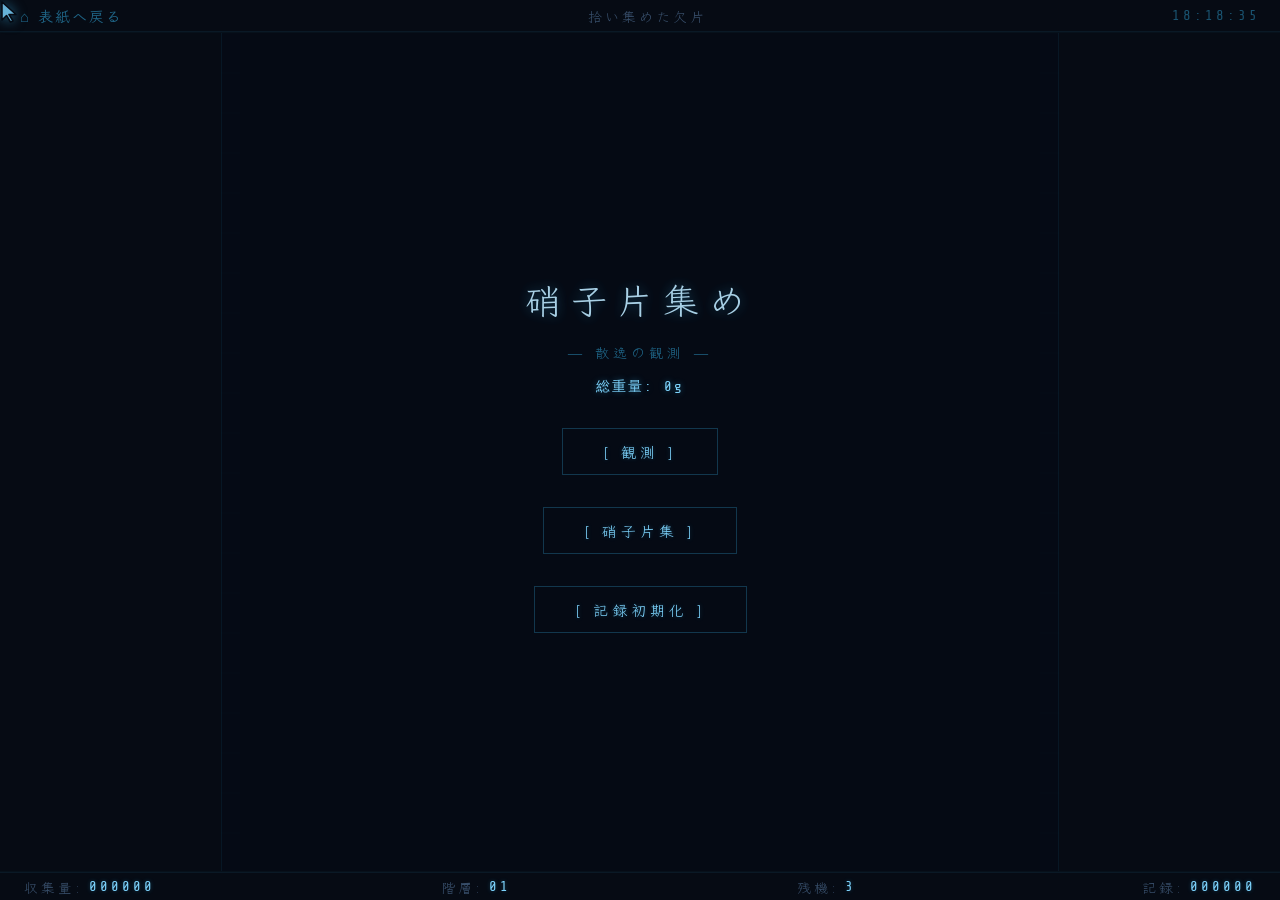
<file: glass-fragment/index.html>
<!DOCTYPE html>
<html lang="ja">
<head>
<meta charset="UTF-8">
<meta name="viewport" content="width=device-width, initial-scale=1.0">
<title>硝子片集め — 欠片の記録</title>

<meta name="apple-mobile-web-app-title" content="硝子片集め" />

<link rel="preconnect" href="https://fonts.googleapis.com">
<link rel="preconnect" href="https://fonts.gstatic.com" crossorigin>
<link href="https://fonts.googleapis.com/css2?family=Klee+One:wght@400;600&family=Share+Tech+Mono&display=swap" rel="stylesheet">
  
<link rel="stylesheet" href="css/style.css">
  
</head>
<body>
<div id="cursor-dot">
  <svg width="20" height="24" viewBox="0 0 20 24" fill="none" xmlns="http://www.w3.org/2000/svg">
    <path d="M2 2 L2 20 L6.5 15.5 L10.5 22 L13 21 L9 14.5 L16 14.5 Z"
          fill="rgba(125,211,252,0.8)" stroke="#060b14" stroke-width="1.5" stroke-linejoin="round"/>
  </svg>
</div>
<div id="wrap">
  <div id="topbar">
    <a id="homeBtn" href="https://yuduki-glass.com/">⌂ 表紙へ戻る</a>
    <span>拾い集めた欠片</span>
    <span id="clock" style="font-family: 'Share Tech Mono', monospace; color: rgba(56,189,248,0.4);">00:00:00</span>
  </div>
  <div id="canvasWrap">
    <div id="gameArea">
      <canvas id="c"></canvas>
      <div id="scanlines"></div>
      
      <div id="collectionView">
        <div class="glitch">硝子片集</div>
        <div id="collectionGrid"></div>
        <button id="closeCollection">[ 戻る ]</button>
      </div>

      <div id="itemPopup" class="popup-overlay" style="display: none;">
        <div class="popup-content">
          <div id="popupImageWrap"></div>
          <h2 id="popupName"></h2>
          <p id="popupDesc"></p>
          <span class="popup-hint">枠外に触れて戻る</span>
        </div>
      </div>
      
      <div id="overlay">
        <div class="glitch">硝子片集め</div>
        <p class="tagline"> — 散逸の観測 — </p>
        
        <p id="titleTotalWeight" style="font-size:14px; color:#7dd3fc; margin-top:12px; font-family:'Share Tech Mono', monospace; letter-spacing:2px; text-shadow:0 0 6px rgba(56,189,248,0.4);">
          収集した硝子の重量: 0g
        </p>

        <button id="startBtn">[ 観測 ]</button>
        <button id="collectionBtn">[ 硝子片集 ]</button>
        <button id="resetDataBtn">[ 記録初期化 ]</button>
        
        <a id="ideoLink" href="https://yuduki-glass.com/" style="display:none">表紙へ戻る</a>
      </div>
      
      <div id="pauseOverlay">
        <div class="glitch">静寂</div>
        <p class="tagline">— 記録停止中 —</p>
        
        <p id="clearTotalWeight" style="font-size:14px; color:#7dd3fc; margin-bottom:20px; font-family:'Share Tech Mono', monospace; letter-spacing:2px; text-shadow:0 0 6px rgba(56,189,248,0.4);">
          収集した硝子の重量: 0g
        </p>

        <button id="resumeBtn" class="pause-btn">[ 再開 ]</button>
        <a href="https://yuduki-glass.com/glass-fragment/" class="pause-btn" style="margin-top:8px;">[ 表紙へ戻る ]</a>
      </div>
    </div>
  </div>
  <div id="botbar">
    <span>収集量: <b id="sv">000000</b></span>
    <span>階層: <b id="lv">01</b></span>
    <span>残機: <b id="lf">3</b></span>
    <span>記録: <b id="hv">000000</b></span>
  </div>
</div>

<script src="js/collection.js"></script>
<script src="js/game.js"></script>

</body>
</html>
</file>
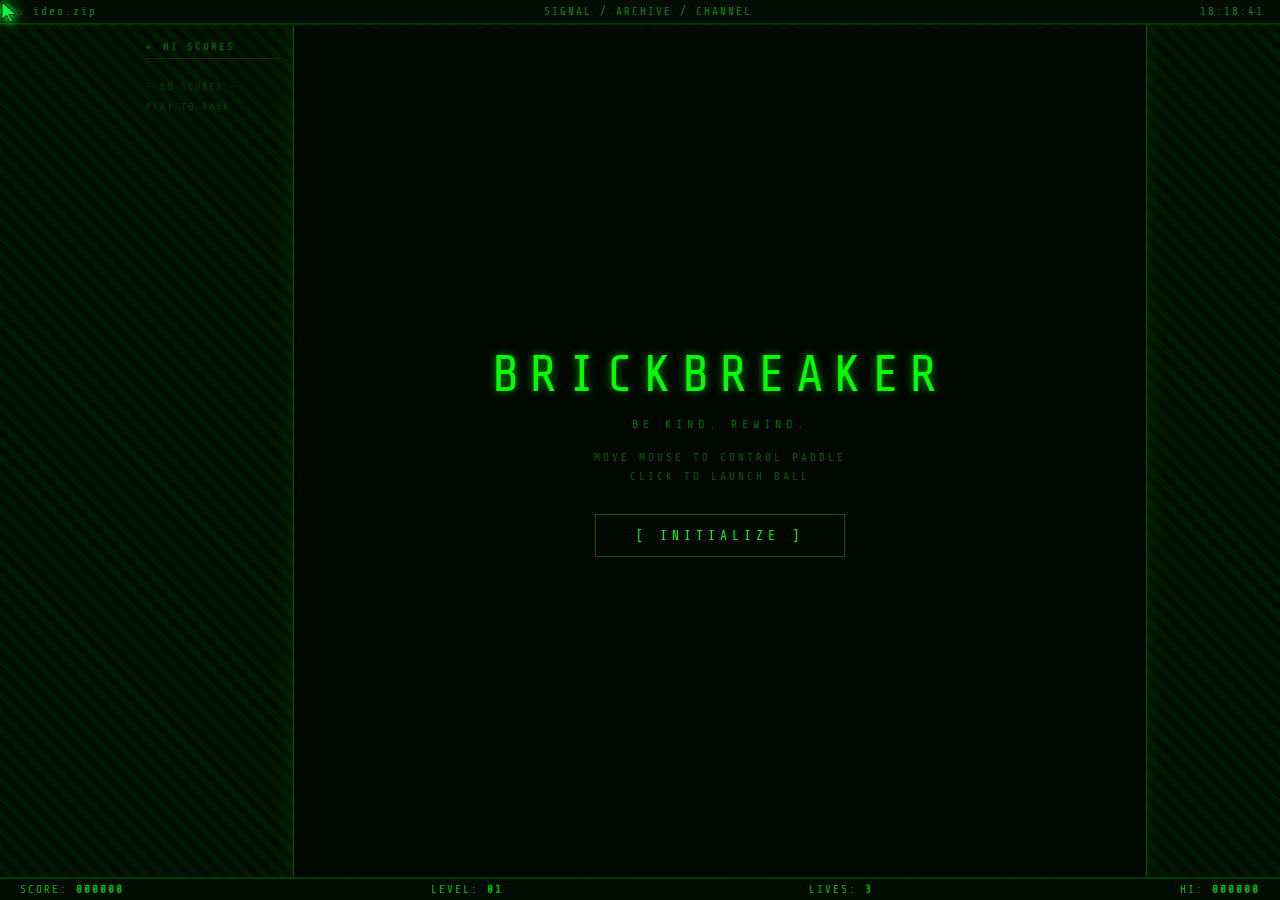
<file: posts/brickbreaker.html>
<!DOCTYPE html>
<html>
<head>
<meta charset="UTF-8">
<title>ideo.zip — brick breaker</title>
<link rel="icon" type="image/png" href="/data/favicon/main/favicon-96x96.png" sizes="96x96" />
<link rel="icon" type="image/svg+xml" href="/data/favicon/main/favicon.svg" />
<link rel="shortcut icon" href="/data/favicon/main/favicon.ico" />
<link rel="apple-touch-icon" sizes="180x180" href="/data/favicon/main/apple-touch-icon.png" />
<meta name="apple-mobile-web-app-title" content="ideo.zip" />
<link rel="manifest" href="/data/favicon/main/site.webmanifest" />
<link href="https://fonts.googleapis.com/css2?family=Share+Tech+Mono&display=swap" rel="stylesheet">
<style>
* { margin:0; padding:0; box-sizing:border-box; }
html, body { width:100%; height:100%; background:#000d00; overflow:hidden; font-family:'Share Tech Mono','Courier New',monospace; }
/* Custom cursor — always hidden on desktop, shown via #cursor-dot */
body.custom-cursor-active,
body.custom-cursor-active * { cursor: none !important; }
body.hide-cursor { cursor: none; }

#cursor-dot {
  pointer-events: none;
  position: fixed;
  z-index: 200;
  width: 20px;
  height: 24px;
  filter:
    drop-shadow(0 0 3px rgba(0,255,65,0.95))
    drop-shadow(0 0 8px rgba(0,255,65,0.45));
  /* Hidden by default until JS confirms non-mobile */
  display: none;
}
#wrap { position:fixed; inset:0; display:flex; flex-direction:column; background:#000d00; }
#topbar {
  height:24px; flex-shrink:0; display:flex; justify-content:space-between; align-items:center;
  padding:0 16px; border-bottom:1px solid #00ff0033;
  font-size:11px; color:#00ff0088; letter-spacing:2px;
}
#homeBtn {
  color:#00ff0088; text-decoration:none; letter-spacing:2px; font-size:11px;
  transition: color 0.15s;
}
#homeBtn:hover { color:#00ff00; }
#canvasWrap {
  flex:1; overflow:hidden;
  display:flex; flex-direction:row; align-items:center; justify-content:center;
  background: repeating-linear-gradient(
    45deg,
    #000d00,
    #000d00 6px,
    #001800 6px,
    #001800 12px
  );
  border-top: 1px solid #00ff0022;
  border-bottom: 1px solid #00ff0022;
}
/* Leaderboard panel — position toggled by JS based on letterbox axis */
#leaderboard {
  flex-shrink:0;
  display:flex; flex-direction:column;
  padding:16px 12px;
}
/* left mode: fixed width, full height, right border */
#leaderboard.lb-left {
  width:160px;
  align-self:stretch;
  border-right:1px solid #00ff0022;
  border-bottom:none;
}
/* top mode: full width, compact height, bottom border, horizontal layout */
#leaderboard.lb-top {
  width:100%;
  flex-direction:row;
  align-items:center;
  flex-wrap:wrap;
  gap:8px 24px;
  padding:8px 20px;
  border-bottom:1px solid #00ff0022;
  border-right:none;
  align-self:auto;
}
#leaderboard.lb-top h3 {
  margin-bottom:0; border-bottom:none; padding-bottom:0; white-space:nowrap;
}
#leaderboard.lb-top ol { display:flex; flex-direction:row; gap:16px; }
#leaderboard.lb-top ol li { border-bottom:none; padding:0; }
#leaderboard.lb-top .lb-empty { margin-top:0; line-height:1.5; }
#leaderboard h3 {
  font-size:10px; letter-spacing:3px; color:#00ff0055;
  text-transform:uppercase; margin-bottom:10px;
  border-bottom:1px solid #00ff0022; padding-bottom:6px;
}
#leaderboard ol { list-style:none; padding:0; margin:0; }
#leaderboard ol li {
  display:flex; justify-content:space-between;
  padding:4px 0; border-bottom:1px solid #00ff0011;
  font-size:10px; color:#00ff0055; letter-spacing:1px;
}
.lb-empty {
  color:#00ff0033; font-size:10px; letter-spacing:2px;
  margin-top:8px; line-height:2;
}
/* Square viewport container — sized by JS, centered in the flex area */
#gameArea {
  position:relative;
  flex-shrink:0;
  outline: 1px solid #00ff0044;
  box-shadow: 0 0 0 1px #001800, 0 0 24px 2px #00ff0018, inset 0 0 24px 2px #00ff0008;
}
/* ideo.zip link in overlay — matches startBtn style */
#ideoLink {
  margin-top:10px; padding:13px 40px;
  border:1px solid #00ff0055; color:#00ff00;
  background:transparent; font-family:'Share Tech Mono','Courier New',monospace;
  font-size:13px; letter-spacing:5px; cursor:pointer;
  text-decoration:none; text-transform:uppercase;
  transition: background 0.15s, border-color 0.15s;
}
#ideoLink:hover { background:#00ff0015; border-color:#00ff00; }

#botbar {
  height:22px; flex-shrink:0; display:flex; justify-content:space-between; align-items:center;
  padding:0 20px; border-top:1px solid #00ff0033;
  font-size:11px; color:#00ff00bb; letter-spacing:2px;
}
canvas { display:block; position:absolute; top:0; left:0; }
#scanlines {
  position:absolute; inset:0; pointer-events:none; z-index:5;
  background:repeating-linear-gradient(0deg,transparent,transparent 3px,rgba(0,0,0,0.18) 3px,rgba(0,0,0,0.18) 4px);
}
#overlay {
  position:absolute; inset:0; z-index:20;
  display:flex; flex-direction:column; align-items:center; justify-content:center;
  background:rgba(0,8,0,0.92);
}
#pauseOverlay {
  position:absolute; inset:0; z-index:21;
  display:none; flex-direction:column; align-items:center; justify-content:center;
  background:rgba(0,8,0,0.92);
}
#pauseOverlay .glitch { font-size:clamp(20px,4vw,48px); }
.pause-btn {
  margin-top:12px; padding:13px 40px;
  border:1px solid #00ff0055; color:#00ff00;
  background:transparent; font-family:'Share Tech Mono','Courier New',monospace;
  font-size:13px; letter-spacing:5px; cursor:pointer;
  text-decoration:none; text-transform:uppercase;
  display:block; text-align:center;
  transition: background 0.15s, border-color 0.15s;
}
.pause-btn:hover { background:#00ff0015; border-color:#00ff00; }
.glitch {
  font-family:'Share Tech Mono','Courier New',monospace;
  font-size:clamp(20px,4vw,52px); color:#00ff00;
  letter-spacing:10px; text-transform:uppercase;
  text-shadow:0 0 8px #00ff0099; margin-bottom:10px;
}
.tagline { font-size:12px; color:#00ff0066; letter-spacing:5px; margin:4px 0; }
.hint { font-size:11px; color:#00ff0055; letter-spacing:3px; margin:3px 0; }
#startBtn {
  margin-top:28px; padding:13px 40px;
  border:1px solid #00ff0055; color:#00ff00;
  background:transparent; font-family:'Share Tech Mono','Courier New',monospace;
  font-size:13px; letter-spacing:5px; cursor:pointer;
}
#startBtn:hover { background:#00ff0015; border-color:#00ff00; }
</style>
</head>
<body>
<div id="cursor-dot">
  <svg width="20" height="24" viewBox="0 0 20 24" fill="none" xmlns="http://www.w3.org/2000/svg">
    <path d="M2 2 L2 20 L6.5 15.5 L10.5 22 L13 21 L9 14.5 L16 14.5 Z"
          fill="#00ff41" stroke="#003a10" stroke-width="1.2" stroke-linejoin="round"/>
  </svg>
</div>
<div id="wrap">
  <div id="topbar">
    <a id="homeBtn" href="https://ideo.zip">⌂ ideo.zip</a>
    <span>SIGNAL / ARCHIVE / CHANNEL</span>
    <span id="clock">00:00:00</span>
  </div>
  <div id="canvasWrap">
    <div id="leaderboard">
      <h3>▸ HI SCORES</h3>
      <ol id="lbList"></ol>
      <p class="lb-empty" id="lbEmpty">— NO SCORES —<br>PLAY TO RANK</p>
    </div>
    <div id="gameArea">
      <canvas id="c"></canvas>
      <div id="scanlines"></div>
      <div id="overlay">
        <div class="glitch">BRICKBREAKER</div>
        <p class="tagline">BE KIND. REWIND.</p>
        <p class="hint" style="margin-top:16px;">MOVE MOUSE TO CONTROL PADDLE</p>
        <p class="hint">CLICK TO LAUNCH BALL</p>
        <button id="startBtn">[ INITIALIZE ]</button>
        <a id="ideoLink" href="http://ideo.zip" style="display:none">ideo.zip</a>
      </div>
      <div id="pauseOverlay">
        <div class="glitch">PAUSED</div>
        <p class="tagline" style="margin-bottom:20px;">— GAME PAUSED —</p>
        <button id="resumeBtn" class="pause-btn">[ RESUME ]</button>
        <a href="http://ideo.zip" class="pause-btn" style="margin-top:8px;">ideo.zip</a>
      </div>
    </div>
  </div>
  <div id="botbar">
    <span>SCORE: <b id="sv">000000</b></span>
    <span>LEVEL: <b id="lv">01</b></span>
    <span>LIVES: <b id="lf">3</b></span>
    <span>HI: <b id="hv">000000</b></span>
  </div>
</div>

<script>
const canvas = document.getElementById('c');
const ctx = canvas.getContext('2d');
const canvasWrap = document.getElementById('canvasWrap');
const gameArea = document.getElementById('gameArea');
const leaderboard = document.getElementById('leaderboard');
const overlay = document.getElementById('overlay');
const startBtn = document.getElementById('startBtn');

function resize() {
  const availW = canvasWrap.clientWidth;
  const availH = canvasWrap.clientHeight;
  const LB_SIDE = 160; // leaderboard width in left mode
  const LB_TOP  = 48;  // leaderboard height in top mode

  if (availW >= availH) {
    // Landscape: left/right letterbox — leaderboard on LEFT
    canvasWrap.style.flexDirection = 'row';
    leaderboard.classList.remove('lb-top');
    leaderboard.classList.add('lb-left');
    // Ensure leaderboard is before gameArea (left side)
    if (leaderboard.nextSibling !== gameArea) {
      canvasWrap.insertBefore(leaderboard, gameArea);
    }
    const size = Math.min(availW - LB_SIDE, availH);
    CW = size; CH = size;
    gameArea.style.width  = size + 'px';
    gameArea.style.height = size + 'px';
    canvas.width  = size;
    canvas.height = size;
  } else {
    // Portrait: top/bottom letterbox — leaderboard on TOP
    canvasWrap.style.flexDirection = 'column';
    leaderboard.classList.remove('lb-left');
    leaderboard.classList.add('lb-top');
    // Ensure leaderboard is before gameArea (top)
    if (leaderboard.nextSibling !== gameArea) {
      canvasWrap.insertBefore(leaderboard, gameArea);
    }
    const lbH = leaderboard.offsetHeight || LB_TOP;
    const size = Math.min(availW, availH - lbH);
    CW = size; CH = size;
    gameArea.style.width  = size + 'px';
    gameArea.style.height = size + 'px';
    canvas.width  = size;
    canvas.height = size;
  }
}
resize();
window.addEventListener('resize', () => { resize(); if (started) resetPositions(); });

const PADDLE_H = 12;
const PADDLE_W = 90;
const BALL_R   = 6;
const COLS     = 12;
const ROWS     = 6;

function paddleY()     { return CH - 40; }
function brickStartY() { return Math.round(CH * 0.14); }
function brickH()      { return 15; }
function brickGapY()   { return 4; }
function brickGapX()   { return 4; }
function brickW()      { return Math.floor((CW - 160 - (COLS - 1) * brickGapX()) / COLS); }
function brickStartX() { return Math.round((CW - (COLS * brickW() + (COLS-1) * brickGapX())) / 2); }

let gameState = 'idle';
let score = 0, hi = 0, lives = 3, level = 1;
let userEscaped = false;       // true after Escape — suppresses auto re-lock until next click
let exitedIntentionally = false; // true when WE call exitPointerLock (not the user)
let paused = false;
let paddleX = 0, mouseX = 0;
let balls = [];
let bricks = [];
let started = false;

// ── Powerups ──────────────────────────────────────────────────────────────────
let drops = [];
const PU_MULTIBALL  = 'multiball';
const PU_WIDEBALL   = 'wideball';
const PU_DROP_CHANCE = 0.18;

// Wideball (paddle expand) state
const PADDLE_W_BASE = 90;
const PADDLE_W_WIDE = 160;
const PADDLE_GROW_SPEED = 2.5;   // px per frame toward target
const WIDEBALL_DURATION = 7000;  // ms
let paddleWCurrent = PADDLE_W_BASE;  // animated width
let paddleWTarget  = PADDLE_W_BASE;
let wideballTimer  = 0;              // timestamp when powerup expires

function activateWideball() {
  paddleWTarget = PADDLE_W_WIDE;
  wideballTimer = performance.now() + WIDEBALL_DURATION;
  // Cyan spark burst at paddle
  const colors = ['#ff00ff','#ff44ff','#ff88ff'];
  for (let i = 0; i < 24; i++) {
    const angle = Math.random() * Math.PI * 2;
    const speed = 2 + Math.random() * 4;
    particles.push({
      type: 'spark', x: paddleX, y: paddleY(),
      vx: Math.cos(angle) * speed, vy: Math.sin(angle) * speed - 1,
      life: 1, decay: 0.022 + Math.random() * 0.02,
      color: colors[Math.floor(Math.random() * colors.length)],
      size: 2 + Math.random() * 2.5
    });
  }
}

function updateWideballPowerup() {
  // Expire: start shrinking back
  if (wideballTimer > 0 && performance.now() >= wideballTimer) {
    wideballTimer = 0;
    paddleWTarget = PADDLE_W_BASE;
  }
  // Smoothly animate paddle width toward target
  const diff = paddleWTarget - paddleWCurrent;
  if (Math.abs(diff) > 0.1) {
    paddleWCurrent += diff * 0.1; // ease toward target
  } else {
    paddleWCurrent = paddleWTarget;
  }
}

function spawnDrop(bx, by, bw, bh, type) {
  drops.push({
    type,
    x: bx + bw / 2,
    y: by + bh / 2,
    vy: 2.2,
    w: 36, h: 18,
    pulse: 0
  });
}

function drawMultiballIcon(cx, cy, size) {
  const r = size * 0.22;
  const offsets = [[-size*0.28, size*0.1],[size*0.28, size*0.1],[0, -size*0.28]];
  ctx.fillStyle = '#00ffff';
  ctx.shadowBlur = 6; ctx.shadowColor = '#00ffff';
  for (const [ox, oy] of offsets) {
    ctx.beginPath();
    ctx.arc(cx + ox, cy + oy, r, 0, Math.PI * 2);
    ctx.fill();
  }
  ctx.shadowBlur = 0;
}

function drawWidePaddleIcon(cx, cy, size) {
  // Wide horizontal bar with two end caps
  const hw = size * 0.45, hh = size * 0.14;
  ctx.fillStyle = '#ff00ff';
  ctx.shadowBlur = 6; ctx.shadowColor = '#ff00ff';
  ctx.fillRect(cx - hw, cy - hh, hw * 2, hh * 2);
  ctx.beginPath(); ctx.arc(cx - hw, cy, hh, 0, Math.PI * 2); ctx.fill();
  ctx.beginPath(); ctx.arc(cx + hw, cy, hh, 0, Math.PI * 2); ctx.fill();
  ctx.shadowBlur = 0;
}

function updateDrops() {
  const py = paddleY();
  const pw = paddleWCurrent;
  drops.forEach(d => {
    d.y += d.vy;
    d.pulse += 0.12;
    if (d.y + d.h / 2 >= py && d.y - d.h / 2 <= py + PADDLE_H &&
        d.x >= paddleX - pw / 2 - d.w / 2 && d.x <= paddleX + pw / 2 + d.w / 2) {
      d.caught = true;
      if (d.type === PU_MULTIBALL) { activateMultiball(); sfxPowerup(); }
      else if (d.type === PU_WIDEBALL) { activateWideball(); sfxPowerup(); }
    }
  });
  drops = drops.filter(d => !d.caught && d.y < CH + 40);
}

function activateMultiball() {
  const current = [...balls];
  for (const source of current) {
    const spd = Math.hypot(source.vx, source.vy);
    const base = Math.atan2(source.vy, source.vx);
    const angles = [-0.4, 0.4];
    for (const da of angles) {
      balls.push({
        x: source.x, y: source.y,
        vx: Math.cos(base + da) * spd,
        vy: Math.sin(base + da) * spd,
        isExtra: true
      });
    }
  }
  const colors = ['#00ffff','#0088ff','#44ffff'];
  for (let i = 0; i < 20; i++) {
    const angle = Math.random() * Math.PI * 2;
    const speed = 2 + Math.random() * 4;
    particles.push({
      type: 'spark', x: paddleX, y: paddleY(),
      vx: Math.cos(angle) * speed, vy: Math.sin(angle) * speed - 1,
      life: 1, decay: 0.025 + Math.random() * 0.02,
      color: colors[Math.floor(Math.random() * colors.length)],
      size: 2 + Math.random() * 2
    });
  }
}

function drawDrops() {
  drops.forEach(d => {
    const glow = 0.6 + 0.4 * Math.sin(d.pulse);
    const isWide = d.type === PU_WIDEBALL;
    const capColor = isWide ? `rgba(255,0,255,${glow})` : `rgba(0,255,255,${glow})`;
    const glowColor = isWide ? '#ff00ff' : '#00ffff';
    ctx.globalAlpha = 0.85 + 0.15 * Math.sin(d.pulse);
    ctx.fillStyle = isWide ? '#1a001a' : '#001a1a';
    ctx.strokeStyle = capColor;
    ctx.lineWidth = 1.5;
    ctx.shadowBlur = 8 * glow; ctx.shadowColor = glowColor;
    roundRect(ctx, d.x - d.w/2, d.y - d.h/2, d.w, d.h, 5);
    ctx.fill(); ctx.stroke();
    ctx.shadowBlur = 0;
    if (isWide) drawWidePaddleIcon(d.x, d.y, d.h);
    else drawMultiballIcon(d.x, d.y, d.h);
    ctx.globalAlpha = 1;
  });
}

function roundRect(c, x, y, w, h, r) {
  c.beginPath();
  c.moveTo(x + r, y);
  c.lineTo(x + w - r, y);
  c.arcTo(x + w, y, x + w, y + r, r);
  c.lineTo(x + w, y + h - r);
  c.arcTo(x + w, y + h, x + w - r, y + h, r);
  c.lineTo(x + r, y + h);
  c.arcTo(x, y + h, x, y + h - r, r);
  c.lineTo(x, y + r);
  c.arcTo(x, y, x + r, y, r);
  c.closePath();
}
// ─────────────────────────────────────────────────────────────────────────────

// ── Particles ────────────────────────────────────────────────────────────────
let particles = [];

function spawnBrickParticles(bx, by, bw, bh) {
  const cx = bx + bw / 2, cy = by + bh / 2;
  const colors = ['#00ff00','#00dd00','#00bb00','#44ff44','#aaffaa'];
  for (let i = 0; i < 18; i++) {
    const angle = Math.random() * Math.PI * 2;
    const speed = 1.5 + Math.random() * 4;
    particles.push({
      type: 'spark', x: cx, y: cy,
      vx: Math.cos(angle) * speed, vy: Math.sin(angle) * speed,
      life: 1, decay: 0.025 + Math.random() * 0.03,
      color: colors[Math.floor(Math.random() * colors.length)],
      size: 1.5 + Math.random() * 2
    });
  }
  for (let i = 0; i < 6; i++) {
    const angle = Math.random() * Math.PI * 2;
    const speed = 0.8 + Math.random() * 2.5;
    particles.push({
      type: 'shard',
      x: bx + Math.random() * bw, y: by + Math.random() * bh,
      vx: Math.cos(angle) * speed, vy: Math.sin(angle) * speed - 1,
      life: 1, decay: 0.018 + Math.random() * 0.02,
      color: colors[Math.floor(Math.random() * colors.length)],
      w: 3 + Math.random() * 6, h: 2 + Math.random() * 4,
      rot: Math.random() * Math.PI * 2, rotV: (Math.random() - 0.5) * 0.3
    });
  }
  particles.push({ type: 'ring', x: cx, y: cy, r: 4, life: 1, decay: 0.06, color: '#00ff00' });
}

function spawnDeathParticles(x, y) {
  const colors = ['#ff4400','#ff2200','#ff6600','#ffaa00','#ff0000'];
  for (let i = 0; i < 40; i++) {
    const angle = Math.random() * Math.PI * 2;
    const speed = 1 + Math.random() * 6;
    particles.push({
      type: 'spark', x, y,
      vx: Math.cos(angle) * speed, vy: Math.sin(angle) * speed - 2,
      life: 1, decay: 0.015 + Math.random() * 0.025,
      color: colors[Math.floor(Math.random() * colors.length)],
      size: 2 + Math.random() * 3
    });
  }
  for (let i = 0; i < 10; i++) {
    const angle = Math.random() * Math.PI * 2;
    const speed = 0.5 + Math.random() * 3;
    particles.push({
      type: 'shard', x, y,
      vx: Math.cos(angle) * speed, vy: Math.sin(angle) * speed - 1.5,
      life: 1, decay: 0.012 + Math.random() * 0.018,
      color: colors[Math.floor(Math.random() * colors.length)],
      w: 4 + Math.random() * 8, h: 3 + Math.random() * 5,
      rot: Math.random() * Math.PI * 2, rotV: (Math.random() - 0.5) * 0.4
    });
  }
  for (let i = 0; i < 3; i++) {
    particles.push({ type: 'ring', x, y, r: 4 + i * 6, life: 1, decay: 0.04 + i * 0.01, color: colors[i] });
  }
}

function updateParticles() {
  for (const p of particles) {
    p.life -= p.decay;
    if (p.type === 'spark') { p.x += p.vx; p.y += p.vy; p.vy += 0.12; }
    else if (p.type === 'shard') { p.x += p.vx; p.y += p.vy; p.vy += 0.1; p.rot += p.rotV; }
    else if (p.type === 'ring') { p.r += 3.5; }
  }
  particles = particles.filter(p => p.life > 0);
}

function drawParticles() {
  for (const p of particles) {
    const alpha = Math.max(0, p.life);
    ctx.globalAlpha = alpha;
    if (p.type === 'spark') {
      ctx.beginPath();
      ctx.arc(p.x, p.y, p.size * p.life, 0, Math.PI * 2);
      ctx.fillStyle = p.color;
      ctx.shadowBlur = 6; ctx.shadowColor = p.color;
      ctx.fill(); ctx.shadowBlur = 0;
    } else if (p.type === 'shard') {
      ctx.save();
      ctx.translate(p.x, p.y); ctx.rotate(p.rot);
      ctx.fillStyle = p.color;
      ctx.fillRect(-p.w/2, -p.h/2, p.w * p.life, p.h * p.life);
      ctx.restore();
    } else if (p.type === 'ring') {
      ctx.beginPath();
      ctx.arc(p.x, p.y, p.r, 0, Math.PI * 2);
      ctx.strokeStyle = p.color;
      ctx.lineWidth = 1.5 * p.life;
      ctx.shadowBlur = 8; ctx.shadowColor = p.color;
      ctx.stroke(); ctx.shadowBlur = 0;
    }
  }
  ctx.globalAlpha = 1;
}
// ─────────────────────────────────────────────────────────────────────────────

function resetPositions() {
  paddleX = CW / 2;
  mouseX  = CW / 2;
  if (balls.length) { balls[0].x = paddleX; balls[0].y = paddleY() - BALL_R - 2; }
}

function makeBall() {
  return { x: paddleX, y: paddleY() - BALL_R - 2, vx: 3.75, vy: -6.25 };
}

function buildBricks() {
  bricks = [];
  const bx = brickStartX(), by = brickStartY();
  const bw = brickW(), bh = brickH(), gx = brickGapX(), gy = brickGapY();
  const rows = Math.min(ROWS + level - 1, 10);
  for (let r = 0; r < rows; r++) {
    for (let c = 0; c < COLS; c++) {
      // Each brick gets at most one powerup type; roll once for drop, then pick type
      const roll = Math.random();
      let dropType = null;
      if (roll < PU_DROP_CHANCE) {
        // 50/50 split between multiball and wideball
        dropType = Math.random() < 0.5 ? PU_MULTIBALL : PU_WIDEBALL;
      }
      bricks.push({
        x: bx + c * (bw + gx), y: by + r * (bh + gy),
        w: bw, h: bh, alive: true, row: r,
        dropType
      });
    }
  }
}

function initGame() {
  score = 0; lives = 3; level = 1;
  paddleX = CW / 2; mouseX = CW / 2;
  particles = []; drops = [];
  paddleWCurrent = PADDLE_W_BASE; paddleWTarget = PADDLE_W_BASE; wideballTimer = 0;
  userEscaped = false;
  exitedIntentionally = false;
  paused = false;
  pauseOverlay.style.display = 'none';
  document.getElementById('ideoLink').style.display = 'none';
  overlay.querySelector('.glitch').textContent = 'BRICKBREAKER';
  overlay.querySelectorAll('.tagline')[0].textContent = 'BE KIND. REWIND.';
  buildBricks();
  balls = [makeBall()];
  started = true;
  updHUD();
  setTimeout(() => {
    overlay.style.display = 'none';
    gameState = 'waiting';
    showDot(false);
    requestPointerLock();
  }, 80);
}

function launch() {
  if (gameState !== 'waiting') return;
  balls[0].vx = 3.75 * (Math.random() > 0.5 ? 1 : -1);
  balls[0].vy = -6.25;
  gameState = 'playing';
  if (document.pointerLockElement !== gameArea) requestPointerLock();
}

function updHUD() {
  document.getElementById('sv').textContent = String(score).padStart(6,'0');
  document.getElementById('lv').textContent = String(level).padStart(2,'0');
  document.getElementById('lf').textContent = lives;
  document.getElementById('hv').textContent = String(hi).padStart(6,'0');
}

const ROW_BG = ['#005500','#004d00','#004400','#003a00','#003000','#002800','#002400','#002000','#001c00','#001800'];
const ROW_BD = ['#00dd00','#00bb00','#009900','#007700','#005a00','#004500','#003800','#002e00','#002500','#002000'];

function update() {
  updateParticles();
  updateDrops();
  updateWideballPowerup();
  if (!started || gameState === 'idle' || gameState === 'over' || paused) return;

  const PW = paddleWCurrent; // use animated width everywhere this frame
  paddleX += (mouseX - paddleX) * 0.25;
  paddleX = Math.max(PW / 2, Math.min(CW - PW / 2, paddleX));

  if (gameState === 'waiting') {
    balls[0].x = paddleX;
    balls[0].y = paddleY() - BALL_R - 2;
    return;
  }

  const py = paddleY();

  for (const ball of balls) {
    if (ball.lost) continue;
    ball.x += ball.vx;
    ball.y += ball.vy;

    if (ball.x - BALL_R < 0)  { ball.x = BALL_R;       ball.vx =  Math.abs(ball.vx); }
    if (ball.x + BALL_R > CW) { ball.x = CW - BALL_R;  ball.vx = -Math.abs(ball.vx); }
    if (ball.y - BALL_R < 0)  { ball.y = BALL_R;        ball.vy =  Math.abs(ball.vy); }

    if (ball.vy > 0 &&
        ball.y + BALL_R >= py &&
        ball.y + BALL_R <= py + PADDLE_H + 8 &&
        ball.x >= paddleX - PW / 2 &&
        ball.x <= paddleX + PW / 2) {
      const hit = (ball.x - paddleX) / (PW / 2);
      const speed = Math.hypot(ball.vx, ball.vy);
      ball.vx = hit * speed * 0.9;
      ball.vy = -Math.sqrt(Math.max(speed * speed - ball.vx * ball.vx, 1));
      sfxPaddle();
    }

    for (const b of bricks) {
      if (!b.alive) continue;
      if (ball.x + BALL_R > b.x && ball.x - BALL_R < b.x + b.w &&
          ball.y + BALL_R > b.y && ball.y - BALL_R < b.y + b.h) {
        b.alive = false;
        score += 10 * level;
        hi = Math.max(hi, score);
        updHUD();
        spawnBrickParticles(b.x, b.y, b.w, b.h);
        sfxBrick();
        if (b.dropType) spawnDrop(b.x, b.y, b.w, b.h, b.dropType);
        const prevY = ball.y - ball.vy;
        if (prevY + BALL_R <= b.y || prevY - BALL_R >= b.y + b.h) ball.vy *= -1;
        else ball.vx *= -1;
        break;
      }
    }

    if (ball.y - BALL_R > CH) {
      ball.lost = true;
      spawnDeathParticles(ball.x, CH - 10);
      sfxDeath();
    }
  }

  balls = balls.filter(b => !b.lost);

  if (balls.length === 0) {
    lives--;
    drops = [];
    paddleWTarget = PADDLE_W_BASE; wideballTimer = 0;
    updHUD();
    if (lives <= 0) {
      gameState = 'over';
      showDot(true);
      setTimeout(() => {
        showOverlay();
        overlay.querySelector('.glitch').textContent = 'GAME OVER';
        overlay.querySelectorAll('.tagline')[0].textContent = 'SCORE: ' + String(score).padStart(6,'0');
        startBtn.textContent = '[ RETRY ]';
        startBtn.onclick = initGame;
        document.getElementById('ideoLink').style.display = 'block';
      }, 0);
    } else {
      balls = [makeBall()];
      gameState = 'waiting';
    }
  }

  if (bricks.every(b => !b.alive)) {
    level++;
    drops = [];
    buildBricks();
    balls = [makeBall()];
    gameState = 'waiting';
    updHUD();
  }
}

function draw() {
  ctx.clearRect(0, 0, CW, CH);
  ctx.fillStyle = '#000d00';
  ctx.fillRect(0, 0, CW, CH);

  ctx.strokeStyle = '#00ff000d';
  ctx.lineWidth = 0.5;
  for (let x = 0; x < CW; x += 40) { ctx.beginPath(); ctx.moveTo(x,0); ctx.lineTo(x,CH); ctx.stroke(); }
  for (let y = 0; y < CH; y += 40) { ctx.beginPath(); ctx.moveTo(0,y); ctx.lineTo(CW,y); ctx.stroke(); }

  bricks.forEach(b => {
    if (!b.alive) return;
    const ri = Math.min(b.row, ROW_BG.length - 1);
    ctx.fillStyle = ROW_BG[ri];
    ctx.fillRect(b.x, b.y, b.w, b.h);
    ctx.strokeStyle = ROW_BD[ri];
    ctx.lineWidth = 1;
    ctx.strokeRect(b.x + 0.5, b.y + 0.5, b.w - 1, b.h - 1);
  });

  drawParticles();
  drawDrops();

  if (!started) return;

  const py = paddleY();
  const PW = paddleWCurrent;
  const px = paddleX - PW / 2;
  // Color shifts magenta when wideball is active
  const wideActive = wideballTimer > 0 || paddleWCurrent > PADDLE_W_BASE + 1;
  const paddleStroke = wideActive ? '#ff44ff' : '#00ff00';
  const paddleShadow = wideActive ? '#ff00ff' : '#00ff00';
  const paddleFill   = wideActive ? '#2a0033' : '#003300';
  const paddleSheen  = wideActive ? '#ff00ff44' : '#00ff0055';
  ctx.fillStyle = paddleFill;
  ctx.fillRect(px, py, PW, PADDLE_H);
  ctx.strokeStyle = paddleStroke;
  ctx.lineWidth = 2;
  ctx.shadowBlur = 12; ctx.shadowColor = paddleShadow;
  ctx.strokeRect(px + 1, py + 1, PW - 2, PADDLE_H - 2);
  ctx.shadowBlur = 0;
  ctx.fillStyle = paddleSheen;
  ctx.fillRect(px + 3, py + 2, PW - 6, 4);

  if (gameState !== 'over') {
    balls.forEach(ball => {
      ctx.beginPath();
      ctx.arc(ball.x, ball.y, BALL_R, 0, Math.PI * 2);
      ctx.fillStyle = ball.isExtra ? '#44ffff' : '#00ff00';
      ctx.shadowBlur = 10;
      ctx.shadowColor = ball.isExtra ? '#44ffff' : '#00ff00';
      ctx.fill();
      ctx.shadowBlur = 0;
    });
  }
}

// ── Audio ────────────────────────────────────────────────────────────────────
let audioCtx = null;

function getAudioCtx() {
  if (!audioCtx) audioCtx = new (window.AudioContext || window.webkitAudioContext)();
  return audioCtx;
}

function playTone(freq, type, duration, gainVal, fadeOut = true) {
  try {
    const ctx = getAudioCtx();
    const osc = ctx.createOscillator();
    const gain = ctx.createGain();
    osc.connect(gain);
    gain.connect(ctx.destination);
    osc.type = type;
    osc.frequency.setValueAtTime(freq, ctx.currentTime);
    gain.gain.setValueAtTime(gainVal, ctx.currentTime);
    if (fadeOut) gain.gain.exponentialRampToValueAtTime(0.001, ctx.currentTime + duration);
    osc.start(ctx.currentTime);
    osc.stop(ctx.currentTime + duration);
  } catch(e) {}
}

function sfxPaddle() {
  // Short crisp beep — mid frequency square wave
  playTone(220, 'square', 0.08, 0.18);
}

// Throttle brick sound so rapid multi-breaks don't stack into noise
let lastBrickSfx = 0;
function sfxBrick() {
  const now = performance.now();
  if (now - lastBrickSfx < 40) return; // max ~25 sounds/sec
  lastBrickSfx = now;
  // Quick high blip — short square pulse with a tiny frequency drop
  try {
    const ctx = getAudioCtx();
    const osc = ctx.createOscillator();
    const gain = ctx.createGain();
    osc.connect(gain);
    gain.connect(ctx.destination);
    osc.type = 'square';
    osc.frequency.setValueAtTime(440, ctx.currentTime);
    osc.frequency.exponentialRampToValueAtTime(220, ctx.currentTime + 0.04);
    gain.gain.setValueAtTime(0.12, ctx.currentTime);
    gain.gain.exponentialRampToValueAtTime(0.001, ctx.currentTime + 0.06);
    osc.start(ctx.currentTime);
    osc.stop(ctx.currentTime + 0.07);
  } catch(e) {}
}

function sfxPowerup() {
  // Rising arpeggio
  const notes = [330, 440, 550, 660];
  notes.forEach((f, i) => {
    setTimeout(() => playTone(f, 'square', 0.1, 0.1), i * 40);
  });
}

function sfxDeath() {
  // Descending noise burst
  try {
    const ctx = getAudioCtx();
    const osc = ctx.createOscillator();
    const gain = ctx.createGain();
    osc.connect(gain);
    gain.connect(ctx.destination);
    osc.type = 'sawtooth';
    osc.frequency.setValueAtTime(180, ctx.currentTime);
    osc.frequency.exponentialRampToValueAtTime(40, ctx.currentTime + 0.4);
    gain.gain.setValueAtTime(0.2, ctx.currentTime);
    gain.gain.exponentialRampToValueAtTime(0.001, ctx.currentTime + 0.4);
    osc.start(ctx.currentTime);
    osc.stop(ctx.currentTime + 0.4);
  } catch(e) {}
}
// ─────────────────────────────────────────────────────────────────────────────

// ── Pause ────────────────────────────────────────────────────────────────────
const pauseOverlay = document.getElementById('pauseOverlay');
const resumeBtn    = document.getElementById('resumeBtn');

function pauseGame() {
  if (paused || (gameState !== 'playing' && gameState !== 'waiting')) return;
  paused = true;
  pauseOverlay.style.display = 'flex';
  showDot(true);
}

function resumeGame() {
  if (!paused) return;
  paused = false;
  pauseOverlay.style.display = 'none';
  showDot(false);
  userEscaped = false;
  requestPointerLock();
}

resumeBtn.addEventListener('click', (e) => {
  e.stopPropagation(); // don't bubble to gameArea click
  resumeGame();
});
// ─────────────────────────────────────────────────────────────────────────────

// ── Pointer Lock ─────────────────────────────────────────────────────────────
function requestPointerLock() {
  gameArea.requestPointerLock({ unadjustedMovement: true }).catch(() => {
    // unadjustedMovement not supported everywhere — fall back silently
    gameArea.requestPointerLock();
  });
}

function releasePointerLock() {
  if (document.pointerLockElement === gameArea) {
    exitedIntentionally = true;
    document.exitPointerLock();
  }
}

// While locked: accumulate relative movement onto mouseX
// While unlocked: use absolute position as before
gameArea.addEventListener('mousemove', e => {
  if (document.pointerLockElement === gameArea) {
    mouseX = Math.max(0, Math.min(CW, mouseX + e.movementX));
  } else {
    const r = gameArea.getBoundingClientRect();
    mouseX = e.clientX - r.left;
  }
});

// Lock on click when game is active; also launch if waiting
gameArea.addEventListener('click', () => {
  if (gameState === 'playing' || gameState === 'waiting') {
    userEscaped = false;
  exitedIntentionally = false;
  paused = false;
  pauseOverlay.style.display = 'none'; // user clicked back in — re-enable lock
    if (document.pointerLockElement !== gameArea) {
      requestPointerLock();
    }
  }
  launch();
});

// Re-lock when pointer lock is lost and game is still running
document.addEventListener('pointerlockchange', () => {
  if (document.pointerLockElement === gameArea) {
    // Lock acquired — clear escaped flag
    userEscaped = false;
  exitedIntentionally = false;
  paused = false;
  pauseOverlay.style.display = 'none';
    return;
  }
  // Lock was lost. If WE called exitPointerLock (game over etc), exitedIntentionally
  // will be true. If the user pressed Escape, neither flag is set — treat as userEscaped.
  if (exitedIntentionally) {
    exitedIntentionally = false;
    return;
  }
  // Lock dropped without us asking → user pressed Escape
  userEscaped = true;
  pauseGame();
});

// Unlock when overlay is shown (game over / start screen)
function showOverlay() {
  overlay.style.display = 'flex';
  releasePointerLock();
}
// ─────────────────────────────────────────────────────────────────────────────

document.addEventListener('keydown', e => {
  if (e.code === 'Space') { e.preventDefault(); launch(); }
});

startBtn.onclick = initGame;

function loop() {
  update();
  draw();
  document.getElementById('clock').textContent = new Date().toTimeString().slice(0,8);
  requestAnimationFrame(loop);
}
loop();
</script>
<script>
// ── Custom cursor ─────────────────────────────────────────────────────────────
const cursorDot = document.getElementById('cursor-dot');
const isMobile = /Mobi|Android|iPhone|iPad|iPod|BlackBerry|IEMobile|Opera Mini/i.test(navigator.userAgent)
  || (navigator.platform === 'MacIntel' && navigator.maxTouchPoints > 1)
  || navigator.maxTouchPoints > 2;

function showDot(visible) {
  if (isMobile) return;
  cursorDot.style.display = visible ? 'block' : 'none';
}

if (!isMobile) {
  document.body.classList.add('custom-cursor-active');
  cursorDot.style.display = 'block'; // visible on start screen
  document.addEventListener('mousemove', e => {
    cursorDot.style.left = e.clientX + 'px';
    cursorDot.style.top  = e.clientY + 'px';
  });
  document.documentElement.addEventListener('mouseleave', () => { cursorDot.style.display = 'none'; });
  document.documentElement.addEventListener('mouseenter', () => { if (!document.pointerLockElement) cursorDot.style.display = 'block'; });
  // Hide dot when pointer is locked (paddle follows mouse, no cursor needed)
  document.addEventListener('pointerlockchange', () => {
    if (document.pointerLockElement) {
      cursorDot.style.display = 'none';
    }
    // Restore handled by showDot(true) calls in pauseGame / game-over
  });
} else {
  cursorDot.style.display = 'none';
}
// ─────────────────────────────────────────────────────────────────────────────
</script>
</body>
</html>
</file>
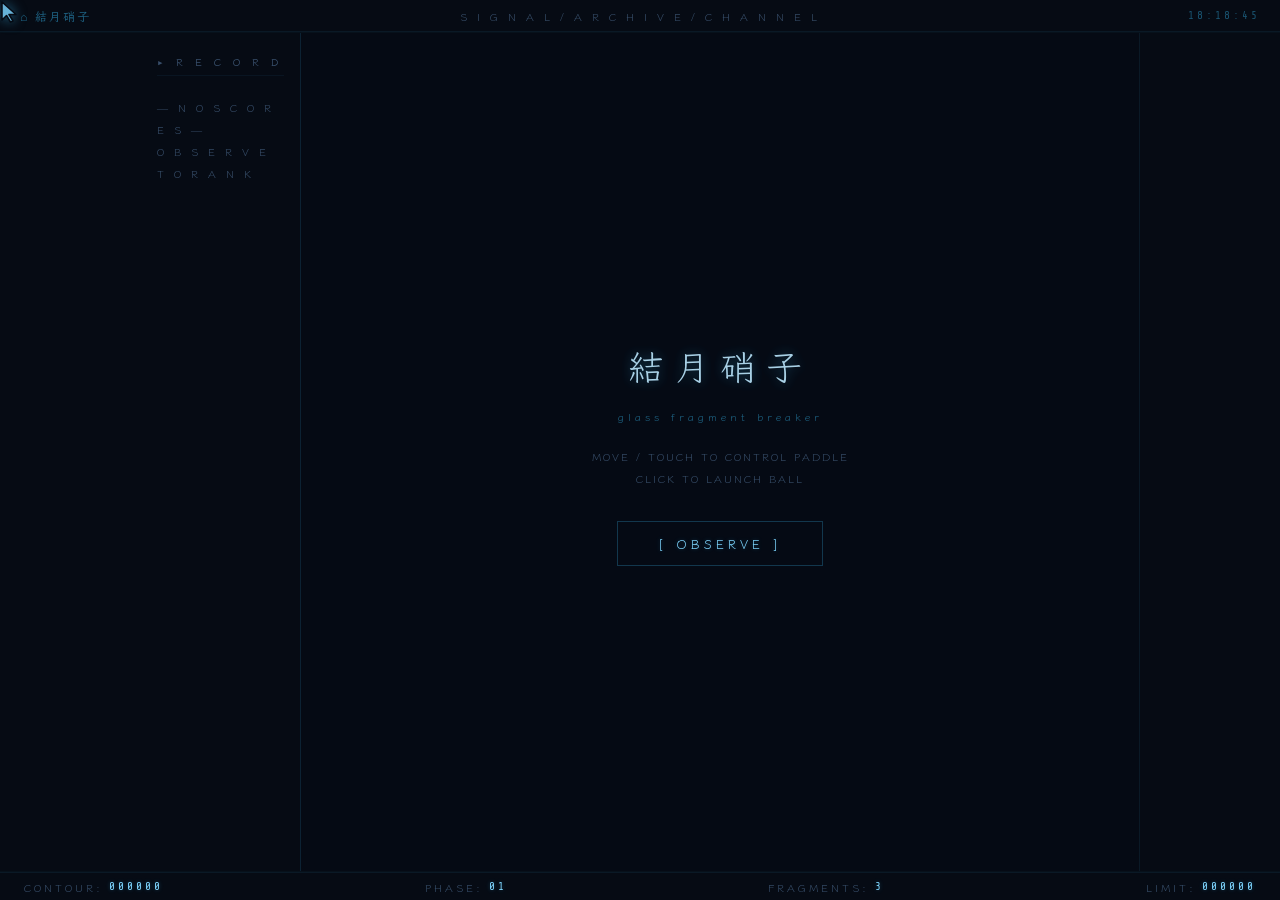
<file: posts/brickbreaker_custom.html>
<!DOCTYPE html>
<html lang="ja">
<head>
<meta charset="UTF-8">
<title>結月硝子 — glass fragment breaker</title>
<link rel="icon" type="image/png" href="/favicon-96x96.png" sizes="96x96" />
<link rel="icon" type="image/svg+xml" href="/favicon.svg" />
<link rel="shortcut icon" href="/favicon.ico" />
<link rel="apple-touch-icon" sizes="180x180" href="/apple-touch-icon.png" />
<meta name="apple-mobile-web-app-title" content="結月硝子" />
<link rel="manifest" href="/site.webmanifest" />

<link rel="preconnect" href="https://fonts.googleapis.com">
<link rel="preconnect" href="https://fonts.gstatic.com" crossorigin>
<link href="https://fonts.googleapis.com/css2?family=Klee+One:wght@400;600&family=Share+Tech+Mono&display=swap" rel="stylesheet">

<style>
* { margin:0; padding:0; box-sizing:border-box; }
html, body { 
  width:100%; height:100%; 
  background:#060b14; /* 深宇宙の奥深くを思わせる濃紺 */
  overflow:hidden; 
  font-family:'Klee One', 'Share Tech Mono', 'Courier New', monospace;
}
body.custom-cursor-active,
body.custom-cursor-active * { cursor: none !important; }
body.hide-cursor { cursor: none; }

#cursor-dot {
  pointer-events: none;
  position: fixed;
  z-index: 200;
  width: 20px;
  height: 24px;
  filter: drop-shadow(0 0 6px rgba(56,189,248,0.5));
  display: none;
}
#wrap { position:fixed; inset:0; display:flex; flex-direction:column; background:#060b14; }
#topbar {
  height:32px; flex-shrink:0; display:flex; justify-content:space-between; align-items:center;
  padding:0 20px; border-bottom:1px solid rgba(56, 189, 248, 0.08);
  font-size:11px; color:#384f6b; letter-spacing:3px; /* ネビュラブルー */
}
#homeBtn {
  color:rgba(56, 189, 248, 0.5); text-decoration:none; letter-spacing:2px; font-size:12px;
  transition: color 0.15s, text-shadow 0.15s;
  font-weight: 600;
}
#homeBtn:hover { color:#7dd3fc; text-shadow: 0 0 8px rgba(56,189,248,0.6); }
#canvasWrap {
  flex:1; overflow:hidden;
  display:flex; flex-direction:row; align-items:center; justify-content:center;
  background: #060b14;
  border-top: 1px solid rgba(56, 189, 248, 0.03);
  border-bottom: 1px solid rgba(56, 189, 248, 0.03);
}
#leaderboard {
  flex-shrink:0;
  display:flex; flex-direction:column;
  padding:20px 16px;
}
#leaderboard.lb-left {
  width:160px;
  align-self:stretch;
  border-right:1px solid rgba(56, 189, 248, 0.06);
  border-bottom:none;
}
#leaderboard.lb-top {
  width:100%;
  flex-direction:row;
  align-items:center;
  flex-wrap:wrap;
  gap:8px 24px;
  padding:12px 20px;
  border-bottom:1px solid rgba(56, 189, 248, 0.06);
  border-right:none;
  align-self:auto;
}
#leaderboard.lb-top h3 {
  margin-bottom:0; border-bottom:none; padding-bottom:0; white-space:nowrap;
}
#leaderboard.lb-top ol { display:flex; flex-direction:row; gap:16px; }
#leaderboard.lb-top ol li { border-bottom:none; padding:0; }
#leaderboard.lb-top .lb-empty { margin-top:0; line-height:1.5; }
#leaderboard h3 {
  font-size:11px; letter-spacing:4px; color:#384f6b;
  text-transform:uppercase; margin-bottom:12px;
  border-bottom:1px solid rgba(56, 189, 248, 0.06); padding-bottom:6px;
}
#leaderboard ol { list-style:none; padding:0; margin:0; }
#leaderboard ol li {
  display:flex; justify-content:space-between;
  padding:6px 0; border-bottom:1px solid rgba(56, 189, 248, 0.03);
  font-size:11px; color:rgba(56, 189, 248, 0.4); letter-spacing:2px;
  font-family: 'Share Tech Mono', monospace;
}
.lb-empty {
  color:#384f6b; font-size:11px; letter-spacing:3px;
  margin-top:8px; line-height:2;
}
#gameArea {
  position:relative;
  flex-shrink:0;
  outline: 1px solid rgba(56, 189, 248, 0.08);
}
#ideoLink {
  margin-top:16px; padding:12px 36px;
  border:1px solid rgba(56, 189, 248, 0.2); color:rgba(125, 211, 252, 0.7);
  background:transparent; font-family:'Klee One', sans-serif;
  font-size:13px; letter-spacing:4px; cursor:pointer;
  text-decoration:none;
  transition: all 0.2s;
}
#ideoLink:hover { background:rgba(56, 189, 248, 0.05); border-color:rgba(56, 189, 248, 0.5); color:#fff; }

#botbar {
  height:28px; flex-shrink:0; display:flex; justify-content:space-between; align-items:center;
  padding:0 24px; border-top:1px solid rgba(56, 189, 248, 0.08);
  font-size:11px; color:#384f6b; letter-spacing:3px;
}
#botbar span { display: flex; align-items: center; gap: 6px; }
#botbar b { font-family: 'Share Tech Mono', monospace; color: #7dd3fc; font-weight: normal; text-shadow: 0 0 4px rgba(56,189,248,0.3); }

canvas { display:block; position:absolute; top:0; left:0; }

/* 環境エフェクト：星雲の塵が漂うような薄い膜 */
#scanlines {
  position:absolute; inset:0; pointer-events:none; z-index:5;
  background:repeating-linear-gradient(0deg,transparent,transparent 4px,rgba(56,189,248,0.015) 4px,rgba(56,189,248,0.015) 5px);
}

#overlay, #pauseOverlay {
  position:absolute; inset:0; z-index:20;
  display:flex; flex-direction:column; align-items:center; justify-content:center;
  background:rgba(6, 11, 20, 0.85);
  backdrop-filter: blur(8px);
  -webkit-backdrop-filter: blur(8px);
}
#pauseOverlay { z-index:21; display:none; }
#pauseOverlay .glitch { font-size:clamp(18px,4vw,36px); color:#7dd3fc; text-shadow: 0 0 10px rgba(56,189,248,0.5); }

.pause-btn {
  margin-top:12px; padding:12px 36px;
  border:1px solid rgba(56, 189, 248, 0.2); color:rgba(125, 211, 252, 0.7);
  background:transparent; font-family:'Klee One', sans-serif;
  font-size:13px; letter-spacing:4px; cursor:pointer;
  text-decoration:none; display:block; text-align:center;
  transition: all 0.2s;
}
.pause-btn:hover { background:rgba(56, 189, 248, 0.05); border-color:rgba(56, 189, 248, 0.5); color:#fff; }

.glitch {
  font-family:'Klee One', sans-serif;
  font-weight: 400;
  font-size:clamp(20px,4vw,36px); color:#bae6fd;
  letter-spacing:10px; text-transform:uppercase;
  opacity: 0.9; margin-bottom:14px;
  text-shadow: 0 0 12px rgba(56,189,248,0.4);
}
.tagline { font-size:11px; color:rgba(56, 189, 248, 0.5); letter-spacing:4px; margin:4px 0; }
.hint { font-size:11px; color:#384f6b; letter-spacing:2px; margin:3px 0; }

#startBtn {
  margin-top:32px; padding:12px 40px;
  border:1px solid rgba(56, 189, 248, 0.25); color:#7dd3fc;
  background:transparent; font-family:'Klee One', sans-serif;
  font-size:13px; letter-spacing:4px; cursor:pointer;
  transition: all 0.2s;
  text-shadow: 0 0 4px rgba(56,189,248,0.3);
}
#startBtn:hover { background:rgba(56, 189, 248, 0.05); border-color:rgba(56, 189, 248, 0.6); color:#fff; box-shadow: 0 0 10px rgba(56,189,248,0.2); }
</style>
</head>
<body>
<div id="cursor-dot">
  <svg width="20" height="24" viewBox="0 0 20 24" fill="none" xmlns="https://www.w3.org/2000/svg">
    <path d="M2 2 L2 20 L6.5 15.5 L10.5 22 L13 21 L9 14.5 L16 14.5 Z"
          fill="rgba(125,211,252,0.8)" stroke="#060b14" stroke-width="1.5" stroke-linejoin="round"/>
  </svg>
</div>
<div id="wrap">
  <div id="topbar">
    <a id="homeBtn" href="https://yuduki-glass.com/">⌂ 結月硝子</a>
    <span>S I G N A L  /  A R C H I V E  /  C H A N N E L</span>
    <span id="clock" style="font-family: 'Share Tech Mono', monospace; color: rgba(56,189,248,0.4);">00:00:00</span>
  </div>
  <div id="canvasWrap">
    <div id="leaderboard">
      <h3>▸ R E C O R D</h3>
      <ol id="lbList"></ol>
      <p class="lb-empty" id="lbEmpty">— N O  S C O R E S —<br>O B S E R V E  T O  R A N K</p>
    </div>
    <div id="gameArea">
      <canvas id="c"></canvas>
      <div id="scanlines"></div>
      <div id="overlay">
        <div class="glitch">結月硝子</div>
        <p class="tagline">glass fragment breaker</p>
        <p class="hint" style="margin-top:20px;">MOVE / TOUCH TO CONTROL PADDLE</p>
        <p class="hint">CLICK TO LAUNCH BALL</p>
        <button id="startBtn">[ OBSERVE ]</button>
        <a id="ideoLink" href="https://yuduki-glass.com/" style="display:none">結月硝子</a>
      </div>
      <div id="pauseOverlay">
        <div class="glitch">SILENCE</div>
        <p class="tagline" style="margin-bottom:20px;">— ARCHIVE PAUSED —</p>
        <button id="resumeBtn" class="pause-btn">[ RESUME ]</button>
        <a href="https://yuduki-glass.com/" class="pause-btn" style="margin-top:8px;">結月硝子</a>
      </div>
    </div>
  </div>
  <div id="botbar">
    <span>CONTOUR: <b id="sv">000000</b></span>
    <span>PHASE: <b id="lv">01</b></span>
    <span>FRAGMENTS: <b id="lf">3</b></span>
    <span>LIMIT: <b id="hv">000000</b></span>
  </div>
</div>

<script>
const canvas = document.getElementById('c');
const ctx = canvas.getContext('2d');
const canvasWrap = document.getElementById('canvasWrap');
const gameArea = document.getElementById('gameArea');
const leaderboard = document.getElementById('leaderboard');
const overlay = document.getElementById('overlay');
const startBtn = document.getElementById('startBtn');

const isMobile = /Android|webOS|iPhone|iPad|iPod|BlackBerry|IEMobile|Opera Mini/i.test(navigator.userAgent);

const cursorDot = document.getElementById('cursor-dot');
function showDot(show) {
  if (!isMobile && show) {
    cursorDot.style.display = 'block';
    document.body.classList.add('custom-cursor-active');
  } else {
    cursorDot.style.display = 'none';
    document.body.classList.remove('custom-cursor-active');
  }
}

showDot(true);

window.addEventListener('mousemove', (e) => {
  if (cursorDot.style.display === 'block') {
    cursorDot.style.left = e.clientX + 'px';
    cursorDot.style.top = e.clientY + 'px';
  }
});

let CW, CH; 
let isPortrait = false;

let shakeTime = 0;
function triggerShake(duration) {
  shakeTime = duration;
}

function resize() {
  const availW = canvasWrap.clientWidth;
  const availH = canvasWrap.clientHeight;
  const LB_SIDE = 160; 
  const LB_TOP  = 48;  

  if (availW >= availH) {
    isPortrait = false;
    canvasWrap.style.flexDirection = 'row';
    leaderboard.classList.remove('lb-top');
    leaderboard.classList.add('lb-left');
    if (leaderboard.nextSibling !== gameArea) {
      canvasWrap.insertBefore(leaderboard, gameArea);
    }
    const size = Math.min(availW - LB_SIDE, availH);
    CW = size; CH = size;
    gameArea.style.width   = size + 'px';
    gameArea.style.height = size + 'px';
    canvas.width   = size;
    canvas.height = size;
  } else {
    isPortrait = true;
    canvasWrap.style.flexDirection = 'column';
    leaderboard.classList.remove('lb-left');
    leaderboard.classList.add('lb-top');
    if (leaderboard.nextSibling !== gameArea) {
      canvasWrap.insertBefore(leaderboard, gameArea);
    }
    const lbH = leaderboard.offsetHeight || LB_TOP;
    const size = Math.min(availW, availH - lbH);
    CW = size; CH = size;
    gameArea.style.width   = size + 'px';
    gameArea.style.height = size + 'px';
    canvas.width   = size;
    canvas.height = size;
  }
}
resize();
window.addEventListener('resize', () => { resize(); if (started) resetPositions(); });

const PADDLE_H = 12;
const BALL_R   = 5;
const COLS     = 12;
const ROWS     = 6;

function paddleY()     { return CH - 40; }
function brickStartY() { return Math.round(CH * 0.14); }
function brickH()      { return 15; }
function brickGapY()   { return 4; }
function brickGapX()   { return 4; }
function brickW()      { 
  const baseW = isPortrait ? CW : (CW - 160);
  return Math.floor((baseW - (COLS - 1) * brickGapX()) / COLS); 
}
function brickStartX() { return Math.round((CW - (COLS * brickW() + (COLS-1) * brickGapX())) / 2); }

let gameState = 'idle';
let score = 0, hi = 0, lives = 3, level = 1;
let userEscaped = false;       
let exitedIntentionally = false; 
let paused = false;
let paddleX = CW / 2, mouseX = CW / 2; 
let balls = [];
let bricks = [];
let started = false;

let lastTouchX = 0;

// ── Powerups (きらめく星々のような識別子) ──
let drops = [];
const PU_MULTIBALL  = 'multiball';
const PU_WIDEBALL   = 'wideball';
const PU_DROP_CHANCE = 0.18;

const PADDLE_W_BASE = 90;
const PADDLE_W_WIDE = 160;
let paddleWCurrent = PADDLE_W_BASE;  
let paddleWTarget  = PADDLE_W_BASE;
let wideballTimer  = 0;              

function activateWideball() {
  paddleWTarget = PADDLE_W_WIDE;
  wideballTimer = performance.now() + WIDEBALL_DURATION;
  // きらめく水色と紫の粒子
  const colors = ['rgba(56,189,248,0.5)', 'rgba(192,132,252,0.4)'];
  for (let i = 0; i < 20; i++) {
    const angle = Math.random() * Math.PI * 2;
    const speed = 1.5 + Math.random() * 3.5;
    particles.push({
      type: 'spark', x: paddleX, y: paddleY(),
      vx: Math.cos(angle) * speed, vy: Math.sin(angle) * speed - 0.5,
      life: 1, decay: 0.03,
      color: colors[Math.floor(Math.random() * colors.length)],
      size: 1.5 + Math.random() * 2
    });
  }
}

const WIDEBALL_DURATION = 7000; 
function updateWideballPowerup() {
  if (wideballTimer > 0 && performance.now() >= wideballTimer) {
    wideballTimer = 0;
    paddleWTarget = PADDLE_W_BASE;
  }
  const diff = paddleWTarget - paddleWCurrent;
  if (Math.abs(diff) > 0.1) {
    paddleWCurrent += diff * 0.1; 
  } else {
    paddleWCurrent = paddleWTarget;
  }
}

function spawnDrop(bx, by, bw, bh, type) {
  drops.push({
    type,
    x: bx + bw / 2,
    y: by + bh / 2,
    vy: 1.8,
    w: 36, h: 18,
    pulse: 0
  });
}

function drawMultiballIcon(cx, cy, size) {
  const r = size * 0.18;
  const offsets = [[-size*0.23, size*0.08],[size*0.23, size*0.08],[0, -size*0.23]];
  ctx.fillStyle = '#38bdf8'; // きらめくアクア
  for (const [ox, oy] of offsets) {
    ctx.beginPath();
    ctx.arc(cx + ox, cy + oy, r, 0, Math.PI * 2);
    ctx.fill();
  }
}

function drawWidePaddleIcon(cx, cy, size) {
  const hw = size * 0.38, hh = size * 0.1;
  ctx.fillStyle = '#c084fc'; // コズミックパープル
  ctx.fillRect(cx - hw, cy - hh, hw * 2, hh * 2);
}

function updateDrops() {
  const py = paddleY();
  const pw = paddleWCurrent;
  drops.forEach(d => {
    d.y += d.vy;
    d.pulse += 0.12;
    if (d.y + d.h / 2 >= py && d.y - d.h / 2 <= py + PADDLE_H &&
        d.x >= paddleX - pw / 2 - d.w / 2 && d.x <= paddleX + pw / 2 + d.w / 2) {
      d.caught = true;
      if (d.type === PU_MULTIBALL) { activateMultiball(); sfxPowerup(); }
      else if (d.type === PU_WIDEBALL) { activateWideball(); sfxPowerup(); }
    }
  });
  drops = drops.filter(d => !d.caught && d.y < CH + 40);
}

function activateMultiball() {
  const current = [...balls];
  for (const source of current) {
    const spd = Math.hypot(source.vx, source.vy);
    const base = Math.atan2(source.vy, source.vx);
    const angles = [-0.35, 0.35];
    for (const da of angles) {
      balls.push({
        x: source.x, y: source.y,
        vx: Math.cos(base + da) * spd,
        vy: Math.sin(base + da) * spd,
        isExtra: true,
        history: []
      });
    }
  }
  const colors = ['rgba(56,189,248,0.5)', 'rgba(192,132,252,0.4)'];
  for (let i = 0; i < 15; i++) {
    const angle = Math.random() * Math.PI * 2;
    const speed = 1.5 + Math.random() * 3.5;
    particles.push({
      type: 'spark', x: paddleX, y: paddleY(),
      vx: Math.cos(angle) * speed, vy: Math.sin(angle) * speed - 0.5,
      life: 1, decay: 0.03,
      color: colors[Math.floor(Math.random() * colors.length)],
      size: 1.5 + Math.random() * 1.5
    });
  }
}

function drawDrops() {
  drops.forEach(d => {
    const alpha = 0.2 + 0.1 * Math.sin(d.pulse);
    ctx.fillStyle = '#060b14';
    ctx.strokeStyle = `rgba(56, 189, 248, ${alpha + 0.3})`;
    ctx.lineWidth = 1;
    ctx.shadowBlur = 4;
    ctx.shadowColor = '#38bdf8';
    roundRect(ctx, d.x - d.w/2, d.y - d.h/2, d.w, d.h, 2);
    ctx.fill(); ctx.stroke();
    ctx.shadowBlur = 0;
    if (d.type === PU_WIDEBALL) drawWidePaddleIcon(d.x, d.y, d.h);
    else drawMultiballIcon(d.x, d.y, d.h);
  });
}

function roundRect(c, x, y, w, h, r) {
  c.beginPath();
  c.moveTo(x + r, y);
  c.lineTo(x + w - r, y);
  c.arcTo(x + w, y, x + w, y + r, r);
  c.lineTo(x + w, y + h - r);
  c.arcTo(x + w, y + h, x + w - r, y + h, r);
  c.lineTo(x + r, y + h);
  c.arcTo(x, y + h, x, y + h - r, r);
  c.lineTo(x, y + r);
  c.arcTo(x, y + r, x + r, y, r);
  c.closePath();
}

// ── Particles (キラキラした宇宙：星屑のように激しく弾け飛ぶ破片) ──
let particles = [];

function spawnBrickParticles(bx, by, bw, bh) {
  const cx = bx + bw / 2, cy = by + bh / 2;
  // 宇宙ガラスの彩り（アクアブルー、コズミックパープル、純白の星屑）
  const colors = ['rgba(56,189,248,0.7)', 'rgba(192,132,252,0.6)', 'rgba(255,255,255,0.8)'];
  
  // 星のきらめき粒子（少し速度を上げ、華やかに散らす）
  for (let i = 0; i < 18; i++) {
    const angle = Math.random() * Math.PI * 2;
    const speed = 0.8 + Math.random() * 2.5;
    particles.push({
      type: 'spark', x: cx, y: cy,
      vx: Math.cos(angle) * speed, vy: Math.sin(angle) * speed * 0.7, 
      life: 1, decay: 0.015 + Math.random() * 0.015, 
      color: colors[Math.floor(Math.random() * colors.length)],
      size: 1 + Math.random() * 2.2
    });
  }
  // 飛び散るガラスの結晶（きらめく水色と紫のブレンド）
  for (let i = 0; i < 8; i++) {
    const angle = Math.random() * Math.PI * 2;
    const speed = 0.4 + Math.random() * 1.5;
    particles.push({
      type: 'shard',
      x: bx + Math.random() * bw, y: by + Math.random() * bh,
      vx: Math.cos(angle) * speed, vy: Math.sin(angle) * speed,
      life: 1, decay: 0.012 + Math.random() * 0.012,
      color: Math.random() > 0.5 ? 'rgba(125,211,252,0.4)' : 'rgba(216,180,254,0.35)',
      w: 2 + Math.random() * 5, h: 2 + Math.random() * 4,
      rot: Math.random() * Math.PI * 2, rotV: (Math.random() - 0.5) * 0.15
    });
  }
}

function spawnDeathParticles(x, y) {
  const colors = ['rgba(192,132,252,0.5)', 'rgba(56,189,248,0.4)', 'rgba(255,255,255,0.2)'];
  for (let i = 0; i < 25; i++) {
    const angle = Math.random() * Math.PI * 2;
    const speed = 1.0 + Math.random() * 3.5;
    particles.push({
      type: 'spark', x, y,
      vx: Math.cos(angle) * speed, vy: Math.sin(angle) * speed - 0.3,
      life: 1, decay: 0.015 + Math.random() * 0.015,
      color: colors[Math.floor(Math.random() * colors.length)],
      size: 1.5 + Math.random() * 2.5
    });
  }
}

function updateParticles() {
  for (const p of particles) {
    p.life -= p.decay;
    if (p.type === 'spark') { 
      p.x += p.vx; p.y += p.vy; 
      p.vy += 0.01; 
    } else if (p.type === 'shard') { 
      p.x += p.vx; p.y += p.vy; 
      p.rot += p.rotV; 
    }
  }
  particles = particles.filter(p => p.life > 0);
}

function drawParticles() {
  for (const p of particles) {
    const alpha = Math.max(0, p.life);
    ctx.globalAlpha = alpha;
    if (p.type === 'spark') {
      ctx.beginPath();
      ctx.arc(p.x, p.y, p.size * p.life, 0, Math.PI * 2);
      ctx.fillStyle = p.color;
      // 星のまたたき風の微弱なグロー
      if (Math.random() > 0.5) {
        ctx.shadowBlur = 4;
        ctx.shadowColor = p.color;
      }
      ctx.fill();
      ctx.shadowBlur = 0;
    } else if (p.type === 'shard') {
      ctx.save();
      ctx.translate(p.x, p.y); ctx.rotate(p.rot);
      ctx.fillStyle = p.color;
      ctx.fillRect(-p.w/2, -p.h/2, p.w * p.life, p.h * p.life);
      ctx.restore();
    }
  }
  ctx.globalAlpha = 1;
}

function resetPositions() {
  paddleX = CW / 2;
  mouseX  = CW / 2;
  if (balls.length) { balls[0].x = paddleX; balls[0].y = paddleY() - BALL_R - 2; }
}

function makeBall() {
  return { x: paddleX, y: paddleY() - BALL_R - 2, vx: 3.75, vy: -6.25, history: [] };
}

function buildBricks() {
  bricks = [];
  const bx = brickStartX(), by = brickStartY();
  const bw = brickW(), bh = brickH(), gx = brickGapX(), gy = brickGapY();
  const rows = Math.min(ROWS + level - 1, 10);
  for (let r = 0; r < rows; r++) {
    for (let c = 0; c < COLS; c++) {
      const roll = Math.random();
      let dropType = null;
      if (roll < PU_DROP_CHANCE) {
        dropType = Math.random() < 0.5 ? PU_MULTIBALL : PU_WIDEBALL;
      }
      bricks.push({
        x: bx + c * (bw + gx), y: by + r * (bh + gy),
        w: bw, h: bh, alive: true, row: r,
        dropType
      });
    }
  }
}

function initGame() {
  resize(); 
  score = 0; lives = 3; level = 1;
  paddleX = CW / 2; mouseX = CW / 2;
  particles = []; drops = [];
  paddleWCurrent = PADDLE_W_BASE; paddleWTarget = PADDLE_W_BASE; wideballTimer = 0;
  userEscaped = false;
  exitedIntentionally = false;
  paused = false;
  pauseOverlay.style.display = 'none';
  document.getElementById('ideoLink').style.display = 'none';
  overlay.querySelector('.glitch').textContent = '結月硝子';
  overlay.querySelectorAll('.tagline')[0].textContent = 'glass fragment breaker';
  buildBricks();
  balls = [makeBall()];
  started = true;
  updHUD();
  
  setTimeout(() => {
    overlay.style.display = 'none';
    gameState = 'waiting';
    showDot(false);

    if (!isMobile) {
      requestPointerLock();
    }
  }, 80);
} 
  
function launch() {
  if (gameState !== 'waiting') return;
  balls[0].vx = 3.75 * (Math.random() > 0.5 ? 1 : -1);
  balls[0].vy = -6.25;
  gameState = 'playing';
  if (!isMobile && document.pointerLockElement !== gameArea) {
    requestPointerLock();
  }
}
  
function updHUD() {
  document.getElementById('sv').textContent = String(score).padStart(6,'0');
  document.getElementById('lv').textContent = String(level).padStart(2,'0');
  document.getElementById('lf').textContent = lives;
  document.getElementById('hv').textContent = String(hi).padStart(6,'0');
}

// 宇宙ガラスのパレット（アクアブルーとコズミックパープルの煌めく透過グラデーション層）
const ROW_BG = [
  'rgba(56,189,248,0.35)', 'rgba(192,132,252,0.30)', 'rgba(125,211,252,0.25)',
  'rgba(216,180,254,0.20)', 'rgba(56,189,248,0.15)', 'rgba(192,132,252,0.10)'
];
const ROW_BD = [
  'rgba(56,189,248,0.40)', 'rgba(192,132,252,0.35)', 'rgba(125,211,252,0.30)',
  'rgba(216,180,254,0.25)', 'rgba(56,189,248,0.20)', 'rgba(192,132,252,0.15)'
];

function update() {
  if (shakeTime > 0) shakeTime--; 
  updateParticles();
  updateDrops();
  updateWideballPowerup();
  if (!started || gameState === 'idle' || gameState === 'over' || paused) return;

  const PW = paddleWCurrent; 
  paddleX += (mouseX - paddleX) * 0.25;
  paddleX = Math.max(PW / 2, Math.min(CW - PW / 2, paddleX));

  if (gameState === 'waiting') {
    balls[0].x = paddleX;
    balls[0].y = paddleY() - BALL_R - 2;
    balls[0].history = [];
    return;
  }

  const py = paddleY();

  for (const ball of balls) {
    if (ball.lost) continue;
    
    // 彗星の軌跡（鮮やかな水色が滲む、美しい宇宙線の残像）
    ball.history.push({ x: ball.x, y: ball.y });
    if (ball.history.length > 6) ball.history.shift();

    ball.x += ball.vx;
    ball.y += ball.vy;

    if (ball.x - BALL_R < 0)  { ball.x = BALL_R;       ball.vx =  Math.abs(ball.vx); triggerShake(3); }
    if (ball.x + BALL_R > CW) { ball.x = CW - BALL_R;  ball.vx = -Math.abs(ball.vx); triggerShake(3); }
    if (ball.y - BALL_R < 0)  { ball.y = BALL_R;        ball.vy =  Math.abs(ball.vy); triggerShake(3); }

    if (ball.vy > 0 &&
        ball.y + BALL_R >= py &&
        ball.y + BALL_R <= py + PADDLE_H + 8 &&
        ball.x >= paddleX - PW / 2 &&
        ball.x <= paddleX + PW / 2) {
      const hit = (ball.x - paddleX) / (PW / 2);
      const speed = Math.hypot(ball.vx, ball.vy);
      ball.vx = hit * speed * 0.9;
      ball.vy = -Math.sqrt(Math.max(speed * speed - ball.vx * ball.vx, 1));
      sfxPaddle();
      triggerShake(4); 
    }

    for (const b of bricks) {
      if (!b.alive) continue;
      if (ball.x + BALL_R > b.x && ball.x - BALL_R < b.x + b.w &&
          ball.y + BALL_R > b.y && ball.y - BALL_R < b.y + b.h) {
        b.alive = false;
        score += 10 * level;
        hi = Math.max(hi, score);
        updHUD();
        spawnBrickParticles(b.x, b.y, b.w, b.h);
        sfxBrick();
        triggerShake(2);
        if (b.dropType) spawnDrop(b.x, b.y, b.w, b.h, b.dropType);
        const prevY = ball.y - ball.vy;
        if (prevY + BALL_R <= b.y || prevY - BALL_R >= b.y + b.h) ball.vy *= -1;
        else ball.vx *= -1;
        break;
      }
    }

    if (ball.y - BALL_R > CH) {
      ball.lost = true;
      spawnDeathParticles(ball.x, CH - 10);
      sfxDeath();
    }
  }

  balls = balls.filter(b => !b.lost);

  if (balls.length === 0) {
    lives--;
    drops = [];
    paddleWTarget = PADDLE_W_BASE; wideballTimer = 0;
    updHUD();
    if (lives <= 0) {
      gameState = 'over';
      showDot(true);
      setTimeout(() => {
        overlay.style.display = 'flex'; 
        overlay.querySelector('.glitch').textContent = 'TERMINATED'; 
        overlay.querySelectorAll('.tagline')[0].textContent = 'CONTOUR: ' + String(score).padStart(6,'0');
        startBtn.textContent = '[ RETRY ]';
        startBtn.onclick = null; 
        document.getElementById('ideoLink').style.display = 'block';
      }, 0);
    } else {
      balls = [makeBall()];
      gameState = 'waiting';
    }
  }

  if (bricks.every(b => !b.alive)) {
    level++;
    drops = [];
    buildBricks();
    balls = [makeBall()];
    gameState = 'waiting';
    updHUD();
    
    gameState = 'over';
    showDot(true);
    setTimeout(() => {
      overlay.style.display = 'flex';
      overlay.querySelector('.glitch').textContent = 'DISCONNECTED';
      overlay.querySelectorAll('.tagline')[0].textContent = 'CONTOUR: ' + String(score).padStart(6,'0');
      startBtn.textContent = '[ NEXT OBSERVE ]';
    }, 0);
  }
}

function draw() {
  ctx.save();
  
  if (shakeTime > 0) {
    const dx = (Math.random() - 0.5) * 2.0;
    const dy = (Math.random() - 0.5) * 2.0;
    ctx.translate(dx, dy);
  }

  ctx.clearRect(0, 0, CW, CH);
  ctx.fillStyle = '#060b14';
  ctx.fillRect(0, 0, CW, CH);

  // 星雲のグリッド線（極薄の宇宙水色）
  ctx.strokeStyle = 'rgba(56, 189, 248, 0.025)';
  ctx.lineWidth = 0.5;
  for (let x = 0; x < CW; x += 40) { ctx.beginPath(); ctx.moveTo(x,0); ctx.lineTo(x,CH); ctx.stroke(); }
  for (let y = 0; y < CH; y += 40) { ctx.beginPath(); ctx.moveTo(0,y); ctx.lineTo(CW,y); ctx.stroke(); }

  bricks.forEach(b => {
    if (!b.alive) return;
    const ri = Math.min(b.row, ROW_BG.length - 1);
    ctx.fillStyle = ROW_BG[ri];
    ctx.fillRect(b.x, b.y, b.w, b.h);
    ctx.strokeStyle = ROW_BD[ri];
    ctx.lineWidth = 1;
    ctx.strokeRect(b.x + 0.5, b.y + 0.5, b.w - 1, b.h - 1);
  });

  drawParticles();
  drawDrops();

  if (!started) { ctx.restore(); return; }

  const py = paddleY();
  const PW = paddleWCurrent;
  const px = paddleX - PW / 2;
  
  // パドル: 流星を受け止めるすりガラス（水色を帯びた透過層＋枠線）
  ctx.fillStyle = 'rgba(56, 189, 248, 0.15)';
  ctx.fillRect(px, py, PW, PADDLE_H);
  ctx.strokeStyle = 'rgba(125, 211, 252, 0.45)';
  ctx.lineWidth = 1;
  ctx.strokeRect(px + 0.5, py + 0.5, PW - 1, PADDLE_H - 1);

  if (gameState !== 'over') {
    balls.forEach(ball => {
      // 彗星の軌跡（透き通ったアクアブルーの美しい残像）
      if (ball.history) {
        ball.history.forEach((pos, idx) => {
          const trailAlpha = (idx + 1) / ball.history.length * 0.25;
          ctx.beginPath();
          ctx.arc(pos.x, pos.y, BALL_R * 0.9, 0, Math.PI * 2);
          ctx.fillStyle = `rgba(56, 189, 248, ${trailAlpha})`; 
          ctx.fill();
        });
      }

      // 観測点（強烈にきらめく一番星の白＋水色の後光）
      ctx.beginPath();
      ctx.arc(ball.x, ball.y, BALL_R, 0, Math.PI * 2);
      ctx.fillStyle = '#ffffff';
      ctx.shadowBlur = 14;
      ctx.shadowColor = '#38bdf8'; // 水色の美しいグロー効果
      ctx.fill();
      ctx.shadowBlur = 0;
    });
  }
  
  ctx.restore();
}

// ── Audio ──
let audioCtx = null;

function getAudioCtx() {
  if (!audioCtx) audioCtx = new (window.AudioContext || window.webkitAudioContext)();
  return audioCtx;
}

function playTone(freq, type, duration, gainVal, fadeOut = true) {
  try {
    const ctx = getAudioCtx();
    const osc = ctx.createOscillator();
    const gain = ctx.createGain();
    osc.connect(gain);
    gain.connect(ctx.destination);
    osc.type = type;
    osc.frequency.setValueAtTime(freq, ctx.currentTime);
    gain.gain.setValueAtTime(gainVal, ctx.currentTime);
    if (fadeOut) gain.gain.exponentialRampToValueAtTime(0.001, ctx.currentTime + duration);
    osc.start(ctx.currentTime);
    osc.stop(ctx.currentTime + duration);
    
    setTimeout(() => {
      osc.disconnect();
      gain.disconnect();
    }, duration * 1000 + 50);
  } catch(e) {}
}

function sfxPaddle() {
  playTone(220, 'square', 0.08, 0.06);
}

let lastBrickSfx = 0;
function sfxBrick() {
  const now = performance.now();
  if (now - lastBrickSfx < 40) return; 
  lastBrickSfx = now;
  try {
    const ctx = getAudioCtx();
    const osc = ctx.createOscillator();
    const gain = ctx.createGain();
    osc.connect(gain);
    gain.connect(ctx.destination);
    osc.type = 'square';
    osc.frequency.setValueAtTime(440, ctx.currentTime);
    osc.frequency.exponentialRampToValueAtTime(220, ctx.currentTime + 0.04);
    gain.gain.setValueAtTime(0.04, ctx.currentTime);
    gain.gain.exponentialRampToValueAtTime(0.001, ctx.currentTime + 0.06);
    osc.start(ctx.currentTime);
    osc.stop(ctx.currentTime + 0.07);

    setTimeout(() => {
      osc.disconnect();
      gain.disconnect();
    }, 120);
  } catch(e) {}
}

function sfxPowerup() {
  const notes = [330, 440, 550, 660];
  notes.forEach((f, i) => {
    setTimeout(() => playTone(f, 'square', 0.1, 0.03), i * 40);
  });
}

function sfxDeath() {
  try {
    const ctx = getAudioCtx();
    const osc = ctx.createOscillator();
    const gain = ctx.createGain();
    osc.connect(gain);
    gain.connect(ctx.destination);
    osc.type = 'sawtooth';
    osc.frequency.setValueAtTime(140, ctx.currentTime);
    osc.frequency.exponentialRampToValueAtTime(40, ctx.currentTime + 0.4);
    gain.gain.setValueAtTime(0.08, ctx.currentTime);
    gain.gain.exponentialRampToValueAtTime(0.001, ctx.currentTime + 0.4);
    osc.start(ctx.currentTime);
    osc.stop(ctx.currentTime + 0.4);

    setTimeout(() => {
      osc.disconnect();
      gain.disconnect();
    }, 450);
  } catch(e) {}
}

// ── Pause ────────────────────────────────────────────────────────────────────
const pauseOverlay = document.getElementById('pauseOverlay');
const resumeBtn    = document.getElementById('resumeBtn');

function pauseGame() {
  if (paused || (gameState !== 'playing' && gameState !== 'waiting')) return;
  paused = true;
  pauseOverlay.style.display = 'flex';
  showDot(true);
}

function resumeGame() {
  if (!paused) return;
  paused = false;
  pauseOverlay.style.display = 'none';
  showDot(false);
  userEscaped = false;
  if (!isMobile) requestPointerLock();
}

resumeBtn.addEventListener('touchstart', (e) => {
  e.stopPropagation(); e.preventDefault(); resumeGame();
}, { passive:false });
resumeBtn.addEventListener('click', (e) => {
  e.stopPropagation(); resumeGame();
});

document.addEventListener('pointerlockchange', () => {
  if (!isMobile && document.pointerLockElement !== gameArea && !exitedIntentionally) {
    userEscaped = true;
    pauseGame();
  }
});

// ── Pointer Lock ─────────────────────────────────────────────────────────────
function requestPointerLock() {
  if (isMobile) return; 
  gameArea.requestPointerLock({ unadjustedMovement: true }).catch(() => {
    gameArea.requestPointerLock();
  });
}

gameArea.addEventListener('mousemove', e => {
  if (!isMobile && document.pointerLockElement === gameArea) {
    mouseX = Math.max(0, Math.min(CW, mouseX + e.movementX));
  } else if (!isMobile) {
    const r = gameArea.getBoundingClientRect();
    mouseX = e.clientX - r.left;
  }
});

// ── Touch Control ──
gameArea.addEventListener('touchstart', e => {
  if (overlay.style.display !== 'none' || gameState === 'idle' || gameState === 'over') return;
  e.preventDefault();
  
  const touch = e.touches[0];
  lastTouchX = touch.clientX;
  
  if (gameState === 'waiting') {
    launch();
  }
}, { passive:false });

gameArea.addEventListener('touchmove', e => {
  e.preventDefault();
  if (gameState !== 'playing' && gameState !== 'waiting') return;
  
  const touch = e.touches[0];
  const deltaX = touch.clientX - lastTouchX;
  lastTouchX = touch.clientX;
  
  mouseX = Math.max(0, Math.min(CW, mouseX + deltaX * 1.2));
}, { passive:false });

if (!isMobile) {
  gameArea.addEventListener('click', () => {
    if (gameState === 'playing' || gameState === 'waiting') {
      if (document.pointerLockElement !== gameArea && !userEscaped) {
        exitedIntentionally = false;
        paused = false;
        pauseOverlay.style.display = 'none';
        requestPointerLock();
        showDot(false);
      }
      if (gameState === 'waiting') {
        launch();
      }
    }
  });
}

function handleStartAction(e) {
  e.stopPropagation();
  e.preventDefault();
  initGame();
}
startBtn.addEventListener('touchstart', handleStartAction, { passive:false });
startBtn.addEventListener('click', handleStartAction);

function updateClock() {
  const now = new Date();
  document.getElementById('clock').textContent = now.toTimeString().split(' ')[0];
}
setInterval(updateClock, 1000);
updateClock();

function loop() {
  update();
  draw();
  requestAnimationFrame(loop);
}
requestAnimationFrame(loop);
</script>
</body>
</html>
</file>
<file: glass-fragment/css/style.css>
/* ==========================================================================
   基本レイアウト & フォント設定
   ========================================================================== */
* { margin:0; padding:0; box-sizing:border-box; }
html, body { 
  width:100%; 
  height:100%; 
  background:#050A15;
  overflow:hidden;
  font-family:'Klee One', serif;
}

#clock,
#botbar b {
  font-family:'Share Tech Mono', monospace;
  font-weight:400;
}
  
body.custom-cursor-active,
body.custom-cursor-active * { cursor: none !important; }
body.hide-cursor { cursor: none; }

#cursor-dot {
  pointer-events: none;
  position: fixed;
  z-index: 200;
  width: 20px;
  height: 24px;
  filter: drop-shadow(0 0 6px rgba(56,189,248,0.5));
  display: none;
}
#wrap { position:fixed; inset:0; display:flex; flex-direction:column; background:#060b14; }
#topbar {
  height:32px; flex-shrink:0; display:flex; justify-content:space-between; align-items:center;
  padding:0 20px; border-bottom:1px solid rgba(56, 189, 248, 0.08);
  font-size:14px; color:#384f6b; letter-spacing:3px;
}
#homeBtn {
  color:rgba(56, 189, 248, 0.5); text-decoration:none; letter-spacing:2px; font-size:15px;
  transition: color 0.15s, text-shadow 0.15s;
  font-weight: 600;
}
#homeBtn:hover { color:#7dd3fc; text-shadow: 0 0 8px rgba(56,189,248,0.6); }

/* ── ゲーム領域の固定 ── */
#canvasWrap {
  flex:1; 
  overflow:hidden;
  display:flex; 
  align-items:center; 
  justify-content:center; 
  background: #060b14;
  border-top: 1px solid rgba(56, 189, 248, 0.03);
  border-bottom: 1px solid rgba(56, 189, 248, 0.03);
  width: 100%;
}

#gameArea {
  position:relative;
  width: 100%;
  max-width: 800px; 
  height: 100%;
  display: flex;
  align-items: center;
  justify-content: center;
  outline: 1px solid rgba(56, 189, 248, 0.08);
}

#ideoLink {
  margin-top:16px; padding:12px 36px;
  border:1px solid rgba(56, 189, 248, 0.2); color:rgba(125, 211, 252, 0.7);
  background:transparent; font-family:'Klee One', sans-serif;
  font-size:13px; letter-spacing:4px; cursor:pointer;
  text-decoration:none;
  transition: all 0.2s;
}
#ideoLink:hover { background:rgba(56, 189, 248, 0.05); border-color:rgba(56, 189, 248, 0.5); color:#fff; }

#botbar {
  height:28px; flex-shrink:0; display:flex; justify-content:space-between; align-items:center;
  padding:0 24px; border-top:1px solid rgba(56, 189, 248, 0.08);
  font-size:14px; color:#384f6b; letter-spacing:3px;
}
#botbar span { display: flex; align-items: center; gap: 6px; }
#botbar b { font-family: 'Share Tech Mono', monospace; color: #7dd3fc; font-weight: normal; text-shadow: 0 0 4px rgba(56,189,248,0.3); }

canvas { display:block; position:absolute; }

#scanlines {
  position:absolute; inset:0; pointer-events:none; z-index:5;
  background:repeating-linear-gradient(0deg,transparent,transparent 4px,rgba(56,189,248,0.015) 4px,rgba(56,189,248,0.015) 5px);
}

#overlay, #pauseOverlay {
  position:absolute; inset:0; z-index:20;
  display:flex; flex-direction:column; align-items:center; justify-content:center;
  background:rgba(6, 11, 20, 0.85);
  backdrop-filter: blur(8px);
  -webkit-backdrop-filter: blur(8px);
}
#pauseOverlay { z-index:21; display:none; }
#pauseOverlay .glitch { font-size:clamp(18px,4vw,36px); color:#7dd3fc; text-shadow: 0 0 10px rgba(56,189,248,0.5); }

.pause-btn {
  margin-top:12px; padding:12px 36px;
  border:1px solid rgba(56, 189, 248, 0.2); color:rgba(125, 211, 252, 0.7);
  background:transparent; font-family:'Klee One', sans-serif;
  font-size:15px; letter-spacing:4px; cursor:pointer;
  text-decoration:none; display:block; text-align:center;
  transition: all 0.2s;
}
.pause-btn:hover { background:rgba(56, 189, 248, 0.05); border-color:rgba(56, 189, 248, 0.5); color:#fff; }

.glitch {
  font-family:'Klee One', sans-serif;
  font-weight: 400;
  font-size:clamp(20px,4vw,36px); color:#bae6fd;
  letter-spacing:10px; text-transform:uppercase;
  opacity: 0.9; margin-bottom:14px;
  text-shadow: 0 0 12px rgba(56,189,248,0.4);
}
.tagline { font-size:14px; color:rgba(56, 189, 248, 0.5); letter-spacing:4px; margin:4px 0; }
.hint { font-size:15px; color:#384f6b; letter-spacing:2px; margin:3px 0; }

#startBtn,
#collectionBtn,
#closeCollection,
#resetDataBtn {
  margin-top:32px;
  padding:12px 40px;
  border:1px solid rgba(56,189,248,0.25);
  color:#7dd3fc;
  background:transparent;
  font-family:'Klee One', sans-serif;
  font-size:15px;
  letter-spacing:4px;
  cursor:pointer;
  transition:all .2s;
  text-shadow:0 0 4px rgba(56,189,248,.3);
}

#startBtn:hover,
#collectionBtn:hover,
#closeCollection:hover,
#resetDataBtn:hover {
  background:rgba(56,189,248,.05);
  border-color:rgba(56,189,248,.6);
  color:#fff;
  box-shadow:0 0 10px rgba(56,189,248,.2);
}

/* ==========================================================================
   硝子片集（コレクション一覧）外枠・スクロール設定
   ========================================================================== */
#collectionView {
  position: absolute;
  inset: 0;
  background: rgba(5, 10, 21, 0.98);
  z-index: 50 !important; 
  padding: 40px 20px;
  display: none; 
  flex-direction: column !important;
  align-items: center !important;
  justify-content: flex-start;
  pointer-events: auto !important;
  overflow-y: auto !important; /* 全体スクロールを有効化 */
  -webkit-overflow-scrolling: touch;
}

/* スクロールバー装飾 */
#collectionView::-webkit-scrollbar { width: 4px; }
#collectionView::-webkit-scrollbar-track { background: rgba(56, 189, 248, 0.02); }
#collectionView::-webkit-scrollbar-thumb { background: rgba(56, 189, 248, 0.15); border-radius: 2px; }

/* 決定論的セクション構造用ラッパー */
#collectionSectionsContainer {
  width: 100%;
  max-width: 800px;
  margin: 24px 0;
}

/* ── 【追加】左上戻るボタンの装飾 ── */
.collection-back-btn-wrap {
  width: 100%;
  max-width: 800px;
  display: flex;
  justify-content: flex-start;
  padding: 10px 0 10px 0;
  box-sizing: border-box;
}

.collection-top-back-btn {
  background: rgba(40, 40, 40, 0.6);
  color: #d4c4a8;
  border: 1px solid #5a4f43;
  padding: 8px 16px;
  font-family: inherit;
  font-size: 14px;
  cursor: pointer;
  transition: all 0.3s ease;
  border-radius: 2px;
  display: flex;
  align-items: center;
  gap: 6px;
}

.collection-top-back-btn:hover {
  background: rgba(70, 60, 50, 0.8);
  border-color: #98846e;
  color: #fff;
  box-shadow: 0 0 8px rgba(152, 132, 110, 0.3);
}

.collection-top-back-btn span {
  font-size: 12px;
}

.collection-section {
  width: 100%;
  margin-bottom: 32px;
}

/* セクションヘッダー（レア度名 ＆ 進捗） */
.collection-section-header {
  display: flex;
  justify-content: space-between;
  align-items: center;
  border-bottom: 1px solid rgba(56, 189, 248, 0.15);
  padding-bottom: 6px;
  margin-bottom: 14px;
  color: #bae6fd;
  font-size: 15px;
  letter-spacing: 2px;
}

.collection-section-progress {
  font-family: 'Share Tech Mono', monospace;
  color: #384f6b;
  font-size: 14px;
  letter-spacing: 0px;
}

/* 新規グリッドシステム（SPEC完全準拠） */
.collection-grid-wrap {
  display: grid !important;
  grid-template-columns: repeat(auto-fill, minmax(100px, 1fr)) !important;
  gap: 12px;
  width: 100%;
}

/* 各アイテムの基本カード枠 */
.collection-item-box {
  position: relative !important;
  overflow: hidden;
  border: 1px solid rgba(125, 211, 252, 0.3) !important;
  background: rgba(6, 11, 20, 0.7) !important;
  padding: 10px 6px !important;
  text-align: center;
  border-radius: 4px;
  display: flex;
  flex-direction: column;
  align-items: center;
  justify-content: flex-start !important;
  box-sizing: border-box;
  transition: border-color 0.15s, background-color 0.15s, box-shadow 0.15s;
  min-height: 120px;
  pointer-events: auto !important;
}

/* ── 獲得済み（item-obtained）のインタラクション ── */
.item-obtained:hover {
  background: rgba(56, 189, 248, 0.05) !important;
  border-color: rgba(56, 189, 248, 0.8) !important;
}
.item-obtained img {
  width: 44px !important;
  height: 44px !important;
  object-fit: contain;
  display: block;
  opacity: 1.0 !important;
  filter: drop-shadow(0 0 8px rgba(56, 189, 248, 0.6)) !important; /* icon.glow = blue */
}

/* ── 未観測（item-unobtained）の減光・透過ルール ── */
.item-unobtained {
  border-color: rgba(56, 189, 248, 0.05) !important;
  background: rgba(6, 11, 20, 0.3) !important;
}
.item-unobtained .unknown {
  opacity: 0.35 !important; /* icon.opacity = 0.35 */
  filter: none !important;   /* icon.glow = none */
}
.item-unobtained .rarity-badge {
  opacity: 0.25 !important; /* rarity.label.opacity = 0.25 */
}
.item-unobtained h3 {
  color: rgba(56, 189, 248, 0.3) !important;
  text-shadow: none !important;
}

/* 未観測用（？）アセット代替表示 */
.unknown {
  width: 44px !important;
  height: 44px !important;
  display: flex !important;
  align-items: center;
  justify-content: center;
  font-size: 24px;
  color: rgba(56, 189, 248, 0.2) !important;
  text-shadow: 0 0 8px rgba(56, 189, 248, 0.1);
  background: rgba(56, 189, 248, 0.02);
  border: 1px dashed rgba(56, 189, 248, 0.15);
  border-radius: 4px;
}

/* コレクション内のテキスト調整 */
.collection-item-box h3 {
  color: #ffffff;
  font-size: 12px;
  letter-spacing: 1px;
  margin-top: 10px;
  text-shadow: 0 0 6px rgba(125, 211, 252, 0.3);
  white-space: nowrap;
  overflow: hidden;
  text-overflow: ellipsis;
  width: 100%;
}

/* ==========================================================================
   完全同期・世界観調和カラーバッジ仕様（和風泥沼発光）
   ========================================================================== */
.rarity-badge {
  position: absolute !important;
  top: 4px !important;
  left: 4px !important;
  font-size: 10px !important;
  line-height: 1 !important;
  padding: 3px 6px !important;
  border-radius: 3px !important;
  font-weight: bold !important;
  letter-spacing: 1px !important;
  z-index: 10 !important;
  font-family: 'Klee One', serif;
}

/* ── 【常触 / C】：灰青 ── */
.rarity-badge.rarity-c {
  background: rgba(95, 112, 134, 0.15) !important;
  color: #5F7086 !important;
  border: 1px solid rgba(95, 112, 134, 0.4) !important;
}
.rarity-border-c { border-color: rgba(95, 112, 134, 0.3) !important; }
.rarity-text-c {
  color: #5F7086 !important;
  text-shadow: 0 0 6px rgba(95, 112, 134, 0.35) !important;
}

/* ── 【希有 / R】：深群青 ── */
.rarity-badge.rarity-r {
  background: rgba(57, 108, 255, 0.15) !important;
  color: #396CFF !important;
  border: 1px solid rgba(57, 108, 255, 0.5) !important;
}
.rarity-border-r {
  border-color: rgba(57, 108, 255, 0.4) !important;
  box-shadow: 0 0 8px rgba(57, 108, 255, 0.2), inset 0 0 4px rgba(57, 108, 255, 0.1) !important;
}
.rarity-text-r {
  color: #396CFF !important;
  text-shadow: 0 0 10px rgba(57, 108, 255, 0.55) !important;
}

/* ── 【幻晶 / L】：氷晶白 ── */
.rarity-badge.rarity-l {
  background: rgba(234, 253, 255, 0.2) !important;
  color: #EAFDFF !important;
  border: 1px solid rgba(234, 253, 255, 0.7) !important;
  text-shadow: 0 0 8px rgba(234, 253, 255, 0.6);
}
.rarity-border-l { animation: glassPulse 3s infinite alternate ease-in-out !important; }
.rarity-text-l {
  color: #EAFDFF !important;
  text-shadow: 0 0 14px rgba(234, 253, 255, 0.8), 0 0 6px rgba(234, 253, 255, 0.4) !important;
}

@keyframes glassPulse {
  0% {
    border-color: rgba(234, 253, 255, 0.3) !important;
    box-shadow: 0 0 8px rgba(234, 253, 255, 0.15), inset 0 0 4px rgba(234, 253, 255, 0.1) !important;
  }
  50% {
    border-color: rgba(234, 253, 255, 0.7) !important;
    box-shadow: 0 0 16px rgba(234, 253, 255, 0.45), inset 0 0 10px rgba(234, 253, 255, 0.25) !important;
  }
  100% {
    border-color: rgba(200, 240, 255, 0.4) !important;
    box-shadow: 0 0 10px rgba(200, 240, 255, 0.2), inset 0 0 6px rgba(200, 240, 255, 0.15) !important;
  }
}

/* ==========================================================================
   詳細ポップアップ（モーダル）
   ========================================================================== */
.popup-overlay {
  position: absolute;
  inset: 0;
  background: rgba(4, 8, 16, 0.85); 
  backdrop-filter: blur(6px);
  -webkit-backdrop-filter: blur(6px);
  z-index: 100 !important; 
  display: none; 
  align-items: center;
  justify-content: center;
}

.popup-content {
  background: rgba(10, 18, 32, 0.95);
  border: 1px solid rgba(56, 189, 248, 0.3);
  box-shadow: 0 0 24px rgba(56, 189, 248, 0.15);
  border-radius: 8px;
  width: 85%;
  max-width: 340px;
  padding: 24px;
  text-align: center;
  animation: popupFadeIn 0.2s ease-out;
  position: relative;
  pointer-events: auto !important;
}

@keyframes popupFadeIn {
  from { opacity: 0; transform: scale(0.95); }
  to { opacity: 1; transform: scale(1); }
}

#popupImageWrap img {
  width: 64px;
  height: 64px;
  margin-bottom: 16px;
  object-fit: contain;
  filter: drop-shadow(0 0 8px rgba(56, 189, 248, 0.4));
}

#popupName {
  font-size: 18px;
  color: #bae6fd;
  letter-spacing: 2px;
  margin-bottom: 12px;
  font-weight: 600;
}

#popupDesc {
  font-size: 13px;
  color: rgba(175, 219, 245, 0.8);
  line-height: 1.6;
  text-align: center;
  margin-bottom: 20px;
  white-space: normal;
}

.popup-stats table {
  width: 100%;
  border-collapse: collapse;
  margin-top: 16px;
  border-top: 1px solid rgba(56, 189, 248, 0.1);
}

.popup-stats td {
  padding: 6px 4px;
  font-size: 12px;
  border-bottom: 1px solid rgba(56, 189, 248, 0.1);
}

.popup-stats td:first-child {
  color: #384f6b; 
  text-align: left;
  letter-spacing: 2px;
}

.popup-stats td:last-child {
  color: #7dd3fc; 
  text-align: right;
  font-family: 'Share Tech Mono', monospace;
}

.popup-hint {
  display: block;
  font-size: 11px;
  color: #384f6b;
  margin-top: 16px;
  letter-spacing: 1px;
}

/* ==========================================================================
   スマートフォン環境最適化（1080px以下レスポンシブ）
   ========================================================================== */
@media screen and (max-width: 1080px) {
  html, body, #wrap {
    height: 100% !important;
    overflow: hidden !important; 
    position: relative;
  }

  #topbar, #botbar {
    font-size: 13px;
    letter-spacing: 1px;
    padding: 0 12px;
    height: 32px !important; 
  }

  #canvasWrap {
    height: calc(100% - 64px) !important; 
    overflow: hidden;
  }
  #gameArea{
    flex:none;
    max-width: 100%;
  }

  #collectionView {
    position: absolute;
    inset: 0 !important;
    padding: 16px 12px !important;
    display: none;
    flex-direction: column !important;
    justify-content: flex-start !important;
    background: rgba(5,10,21,.98) !important;
    z-index: 60 !important; 
  }

  /* セクション内スマホグリッド上書き */
  .collection-grid-wrap {
    grid-template-columns: repeat(auto-fill, minmax(90px, 1fr)) !important;
    gap: 8px !important;
  }

  .collection-item-box {
    min-height: 105px !important;
    padding: 8px 4px !important;
    justify-content: flex-start !important;
  }

  .collection-item-box img, .unknown {
    width: 36px !important; 
    height: 36px !important;
    margin-bottom: 4px !important;
  }

  .popup-content {
    max-width: 90% !important;
    max-height: 85% !important; 
    overflow-y: auto; 
    padding: 20px 10px;
  }

  #popupName { font-size: 18px; letter-spacing: 2px; }
  #popupDesc { font-size: 14px; line-height: 1.6; }
  .popup-stats table { font-size: 13px; }

  .glitch {
    font-size: 26px !important; 
    letter-spacing: 6px;
    margin-bottom: 20px;
  }

  .tagline, .hint {
    font-size: 14px !important; 
    letter-spacing: 1px;
    line-height: 1.6;
  }

  #startBtn, #collectionBtn, #resetDataBtn {
    position: relative;
    z-index: 40 !important; 
    padding: 14px 32px;
    font-size: 16px;
    width: 80%; 
    max-width: 240px;
    pointer-events: auto !important;
  }

  #closeCollection {
    display: block !important;
    width: 90% !important;
    max-width: 300px !important;
    margin: 16px auto 10px auto !important; 
    padding: 16px !important;
    font-size: 18px !important;
    flex-shrink: 0; 
    z-index: 70 !important; 
    pointer-events: auto !important;
  }
}
</file>
